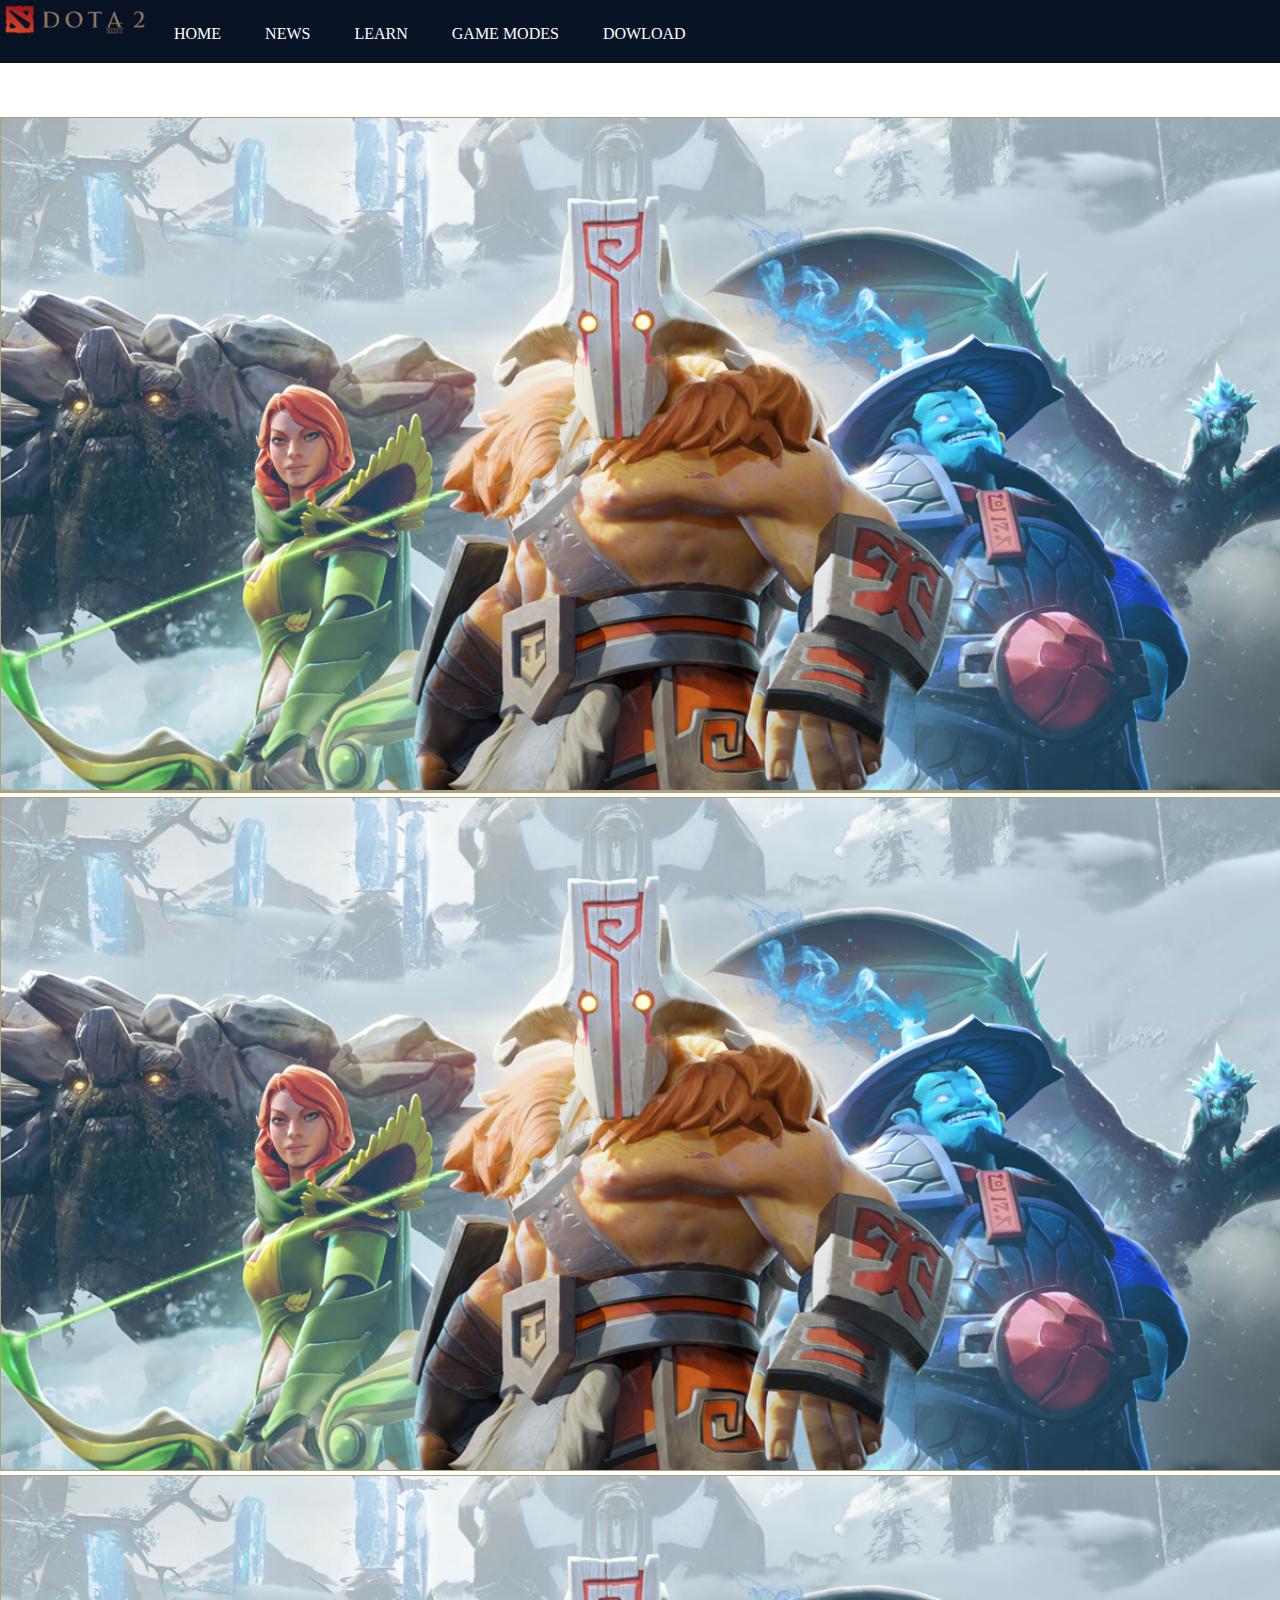
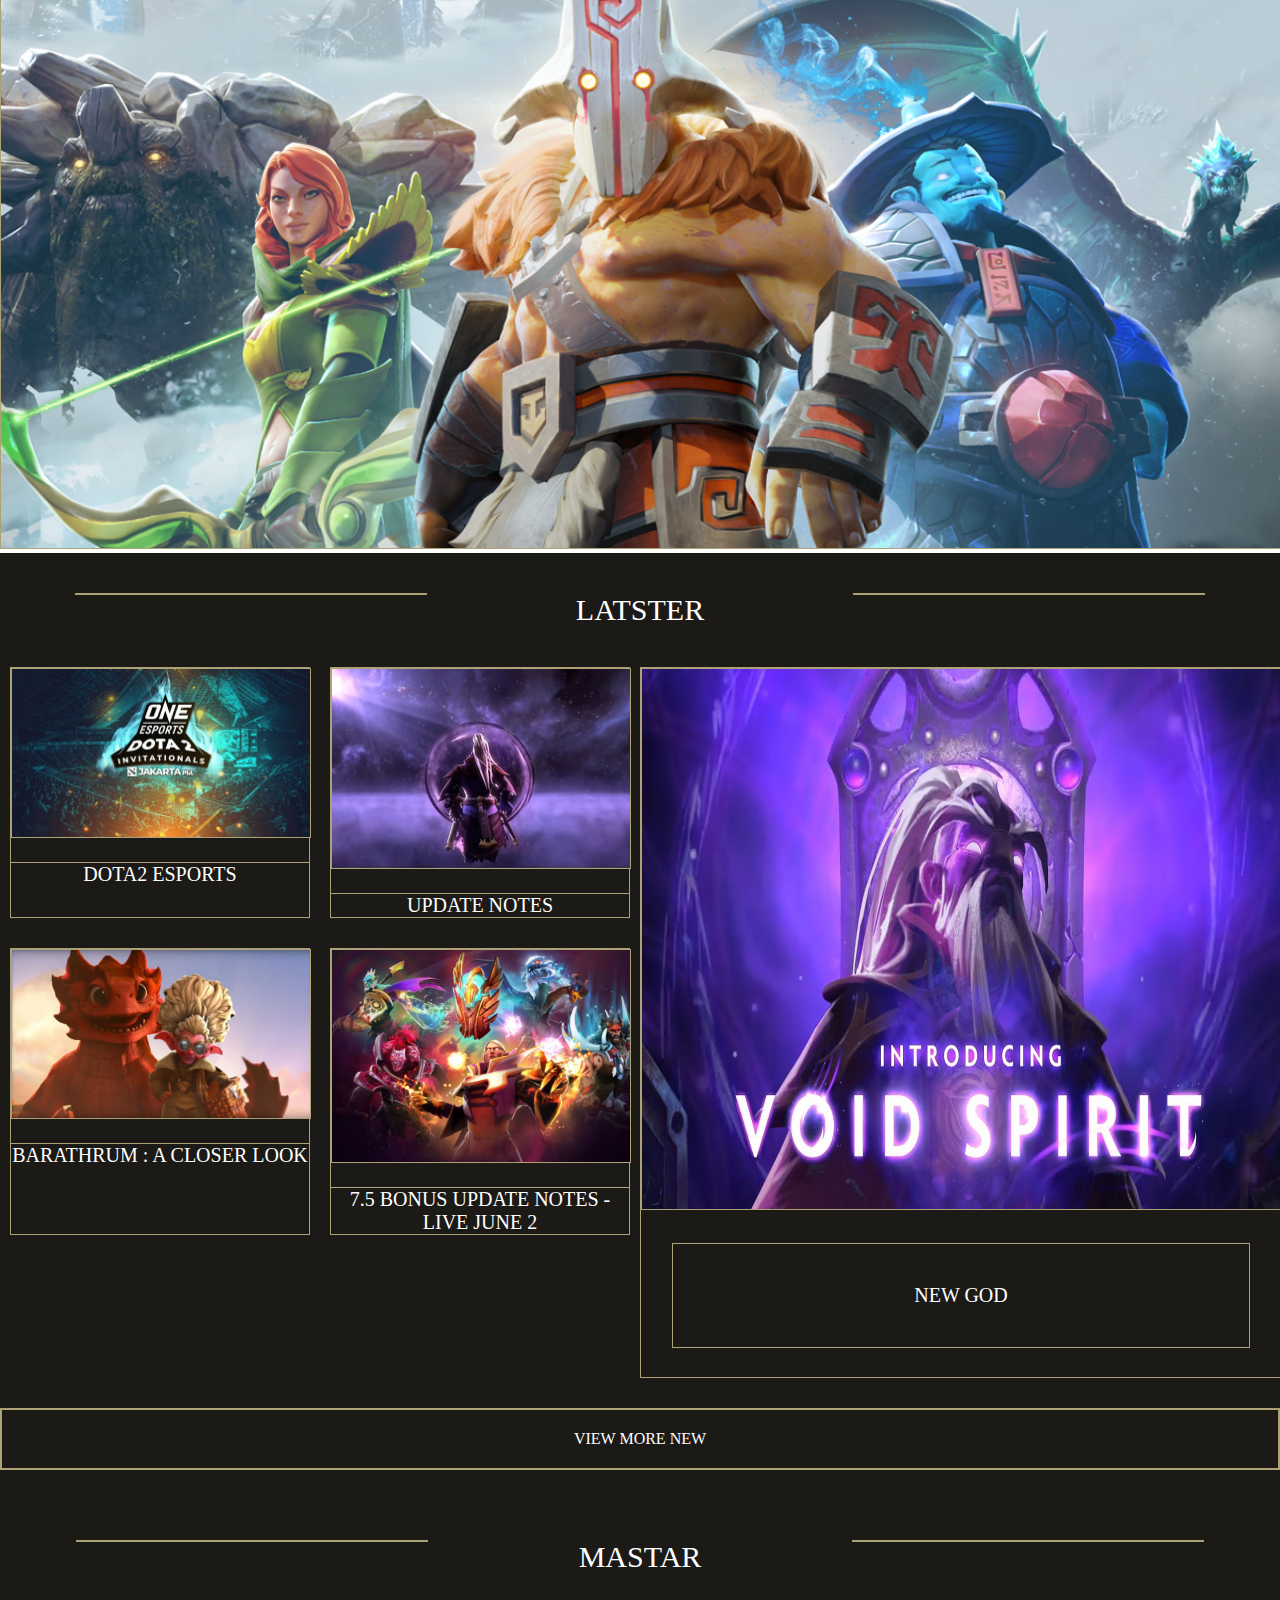
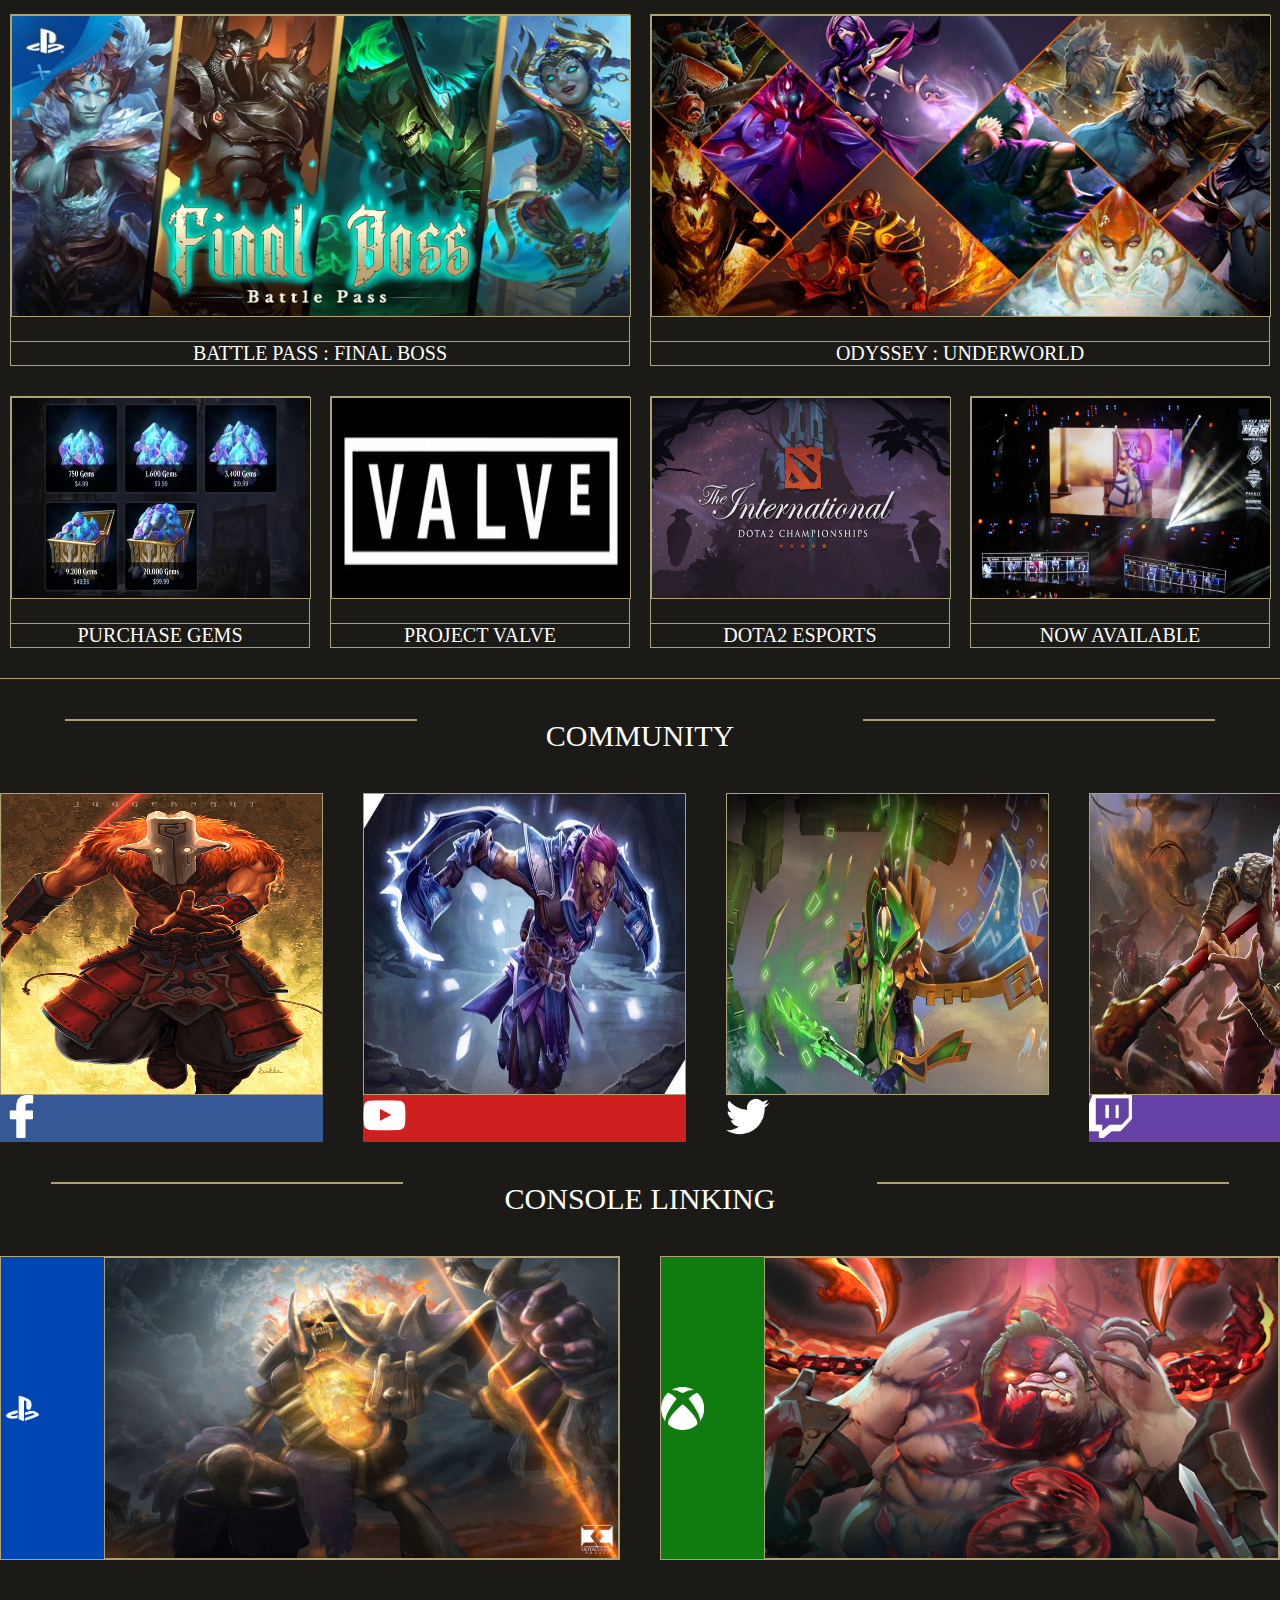
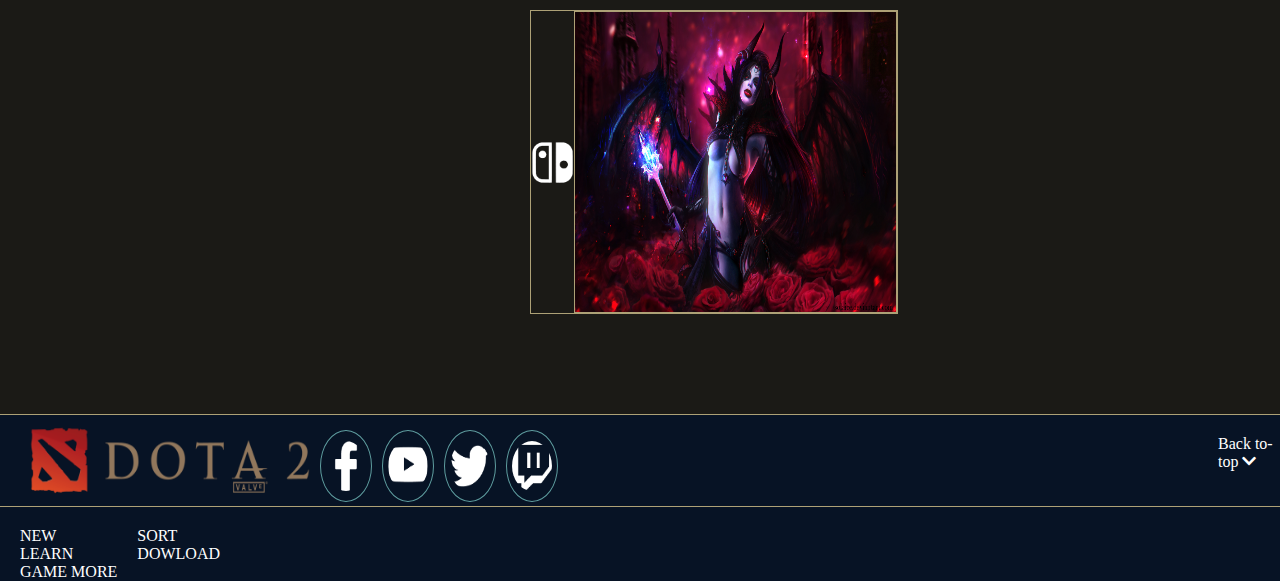
<file: index.html>
<!DOCTYPE html>
<html lang="en">

<head>
  <meta charset="UTF-8">
  <meta name="viewport" content="width=device-width, initial-scale=1.0">
  <title>Assignment</title>
  <link rel="stylesheet" href="https://stackpath.bootstrapcdn.com/bootstrap/4.5.0/css/bootstrap.min.css"
    integrity="sha384-9aIt2nRpC12Uk9gS9baDl411NQApFmC26EwAOH8WgZl5MYYxFfc+NcPb1dKGj7Sk" crossorigin="anonymous">
  <link rel="stylesheet" href="fontawesome-free-5.13.0-web/css/all.css">
  <link rel="stylesheet" href="css/style.css">

</head>

<body>
  <div class="container-fluid-md">
    <header>
      <nav>
        <ul>
          <img src="image/home/logodota2.png" alt="" class="img_logo">
          <li><a href="home.html">HOME</a></li>
          <li><a href="news.html">NEWS</a></li>
          <li><a href="learn.html">LEARN</a></li>
          <li><a href="gamemodes.html">GAME MODES</a></li>
          <li><a href="dowload.html">DOWLOAD</a></li>
        </ul>
      </nav>
    </header>
    <!-- kết thúc header -->
    <section>
      <div id="carouselExampleCaptions" class="carousel slide" data-ride="carousel">
        <ol class="carousel-indicators">
          <li data-target="#carouselExampleCaptions" data-slide-to="0" class="active"></li>
          <li data-target="#carouselExampleCaptions" data-slide-to="1"></li>
          <li data-target="#carouselExampleCaptions" data-slide-to="2"></li>
        </ol>
        <div class="carousel-inner">
          <div class="carousel-item active">
            <img src="./image/home/1.png" class="d-block w-100 bb" alt="...">
            <div class="carousel-caption d-none d-md-block">
            </div>
          </div>
          <div class="carousel-item">
            <img src="./image/home/1.png" class="d-block w-100" alt="...">
            <div class="carousel-caption d-none d-md-block">
            </div>
          </div>
          <div class="carousel-item">
            <img src="./image/home/1.png" class="d-block w-100" alt="...">
            <div class="carousel-caption d-none d-md-block">
            </div>
          </div>
        </div>
        <a class="carousel-control-prev" href="#carouselExampleCaptions" role="button" data-slide="prev">
          <span class="carousel-control-prev-icon" aria-hidden="true"></span>
          <span class="sr-only">Previous</span>
        </a>
        <a class="carousel-control-next" href="#carouselExampleCaptions" role="button" data-slide="next">
          <span class="carousel-control-next-icon" aria-hidden="true"></span>
          <span class="sr-only">Next</span>
        </a>
      </div>

    </section>
    <!-- kết thúc slide-show -->

    <!-- bắt đầu article -->
    <article class="article">
      <div class="line1">
        <span>
          <hr>
        </span>
        <span class="mastar">LATSTER</span>
        <span>
          <hr>
        </span>
      </div>
      <div class="row content2">
        <div class="content1-left col-lg-6 ml-5">
          <div class="left1">
            <div class="left-item">
              <img src="./image/home/2.jpg" alt=""><br>
              <div class="left-item-text1 pt-3">
                <a href="">DOTA2 ESPORTS</a>
              </div>
            </div>
            <div class="left-item">
              <img src="./image/home/3.jpg" alt=""><br>
              <div class="left-item-text1">
                <a href="">UPDATE NOTES</a>
              </div>
            </div>
          </div>
          <div class="left1">
            <div class="left-item">
              <img src="./image/home/4.jpg" alt=""><br>
              <div class="left-item-text1 pt-3">
                <a href="">BARATHRUM : A CLOSER LOOK</a>
              </div>
            </div>
            <div class="left-item">
              <img src="./image/home/5.jpg" alt=""><br>
              <div class="left-item-text1 ">
                <a href="">7.5 BONUS UPDATE
                  NOTES - LIVE JUNE 2</a>
              </div>
            </div>
          </div>
        </div>
        <div class="content1-right col-lg-6 mr-5">
          <div class="right">
            <img src="image/home/6.jpg" alt="">
            <div class="left-item-text1">
              <a href="#">NEW GOD</a>
            </div>
          </div>
        </div>
      </div>

      <div class="article-button">
        <div class="btn">
          <a href="#" class="btn__link">VIEW MORE NEW</a>
        </div>

      </div>

      <div class="line1">
        <span>
          <hr>
        </span>
        <span class="mastar">MASTAR</span>
        <span>
          <hr>
        </span>
      </div>
      <div class="row content2">
        <div class="content1-left col-lg-6 ml-5">
          <div class="left1">
            <div class="left-item">
              <img src="./image/home/7.jpg" alt="" class="img__content2"><br>
              <div class="left-item-text1 pt-3">
                <a href="">BATTLE PASS : FINAL BOSS</a>
              </div>
            </div>
          </div>
        </div>
        <div class="content1-left col-lg-6 mr-5">
          <div class="left1">
            <div class="left-item">
              <img src="./image/home/8.jpg" alt="" class="img__content2"><br>
              <div class="left-item-text1 pt-3">
                <a href="">ODYSSEY : UNDERWORLD</a>
              </div>
            </div>
          </div>
        </div>
      </div>

      <div class="row content2">
        <div class="content1-left col-lg-6 ml-5">
          <div class="left1">
            <div class="left-item">
              <img src="./image/home/9.jpg" alt="" class="img__content1"><br>
              <div class="left-item-text1 pt-3">
                <a href="">PURCHASE GEMS</a>
              </div>
            </div>
            <div class="left-item">
              <img src="./image/home/10.jpg" alt="" class="img__content1"><br>
              <div class="left-item-text1 ">
                <a href="">PROJECT VALVE</a>
              </div>
            </div>
          </div>
        </div>
        <div class="content1-left col-lg-6 mr-5">
          <div class="left1">
            <div class="left-item">
              <img src="./image/home/11.jpg" alt="" class="img__content1"><br>
              <div class="left-item-text1 pt-3">
                <a href="">DOTA2 ESPORTS</a>
              </div>
            </div>
            <div class="left-item">
              <img src="./image/home/12.jpg" alt="" class="img__content1"><br>
              <div class="left-item-text1 ">
                <a href="">NOW AVAILABLE</a>
              </div>
            </div>
          </div>
        </div>
      </div>

    </article>
    <!-- kết thúc article -->


    <!-- bắt đầu section2 -->
    <article class="article section2">

      <div class="line1">
        <span>
          <hr>
        </span>
        <span class="mastar">COMMUNITY</span>
        <span>
          <hr>
        </span>
      </div>

      <div class="row ml-5 mr-5 flex">
        <div class="box">
          <img src="image/home/13.jpg" alt="" class="img__box">
          <div class="btn border-0 btn-primary rounded-0">
            <img src="image/home/facebook.png" alt="" class="img__btn">
          </div>
        </div>
        <div class="box">
          <img src="image/home/14.jpg" alt="" class="img__box">
          <div class="btn border-0 btn-danger rounded-0">
            <img src="image/home/youtube.png" alt="" class="img__btn">
          </div>
        </div>
        <div class="box">
          <img src="image/home/15.jpg" alt="" class="img__box">
          <div class="btn border-0 rounded-0 btn-info">
            <img src="image/home/twiter.png" alt="" class="img__btn">
          </div>
        </div>
        <div class="box">
          <img src="image/home/16.jpg" alt="" class="img__box">
          <div class="btn border-0 rounded-0 btn-purple">
            <img src="image/home/twitch.png" alt="" class="img__btn">
          </div>
        </div>
        <div class="box">
          <img src="image/home/17.jpg" alt="" class="img__box">
          <div class="btn border-0 rounded-0 btn-cuoi">
            <a href="#" class="btn_link"> FREPER AND FRIEND</a>

          </div>
        </div>
      </div>

      <div class="line1">
        <span>
          <hr>
        </span>
        <span class="mastar">CONSOLE LINKING</span>
        <span>
          <hr>
        </span>
      </div>

      <div class="row ml-5 mr-5 flex abc">
        <div class="box box-top">
          <div class="btn btn-secondary rounded-0">
            <img src="image/home/pes.png" alt="" class="img__btn btn-left">
          </div>
          <img src="image/home/18.jpg" alt="" class="img__box box-right">
        </div>
        <div class="box box-top">
          <div class="btn  btn-success rounded-0">
            <img src="image/home/xbox.png" alt="" class="img__btn btn-left">
          </div>
          <img src="image/home/19.png" alt="" class="img__box box-right">
        </div>

      </div>

      <div class="row ccc flex ">
        <div class="box box-top box__bottom">
          <div class="btn .btn-danger rounded-0">
            <img src="image/home/nintendo.png" alt="" class="img__btn btn-left">
          </div>
          <img src="image/home/20.jpg" alt="" class="img__box box-right">
        </div>
      </div>


    </article>
    <!-- kết thúc section2 -->

    <!-- bắt đầu footer -->
    <footer>
      <nav>
        <ul>
          <img src="image/home/logodota2.png" alt="" class="img__btn btn-footer">
          <li><a href="#"><img src="image/home/facebook.png" alt="" class="img__btn btn-footer2 "></a></li>
          <li><a href="#"><img src="image/home/youtube.png" alt="" class="img__btn btn-footer2"></a></li>
          <li><a href="#"><img src="image/home/twiter.png" alt="" class="img__btn btn-footer2"></a></li>
          <li><a href="#"><img src="image/home/twitch.png" alt="" class="img__btn btn-footer2"></a></li>
        </ul>
        <section class="back-to-top">
          <div class="back-to-top-text">
            Back to-top
            <i class="fas fa-chevron-down border ml-1 mt-1 p-1"></i>
          </div>

        </section>
      </nav>

      <section class="menu-footer flex">
        <ul class="item__list">
          <li><a href=""  class="list__item">NEW</a></li>
          <li><a href=""  class="list__item">LEARN</a></li>
          <li><a href=""  class="list__item">GAME MORE</a></li>
        </ul>
        <ul class="item__list">
          <li><a href="" class="list__item">SORT</a></li>
          <li><a href="" class="list__item">DOWLOAD</a></li>
        </ul>
      </section>

    </footer>
    <!-- kết thúc footer -->


  </div>
  <!-- kết thúc container -->
  <script src="https://code.jquery.com/jquery-3.5.1.slim.min.js"
    integrity="sha384-DfXdz2htPH0lsSSs5nCTpuj/zy4C+OGpamoFVy38MVBnE+IbbVYUew+OrCXaRkfj"
    crossorigin="anonymous"></script>
  <script src="https://cdn.jsdelivr.net/npm/popper.js@1.16.0/dist/umd/popper.min.js"
    integrity="sha384-Q6E9RHvbIyZFJoft+2mJbHaEWldlvI9IOYy5n3zV9zzTtmI3UksdQRVvoxMfooAo"
    crossorigin="anonymous"></script>
  <script src="https://stackpath.bootstrapcdn.com/bootstrap/4.5.0/js/bootstrap.min.js"
    integrity="sha384-OgVRvuATP1z7JjHLkuOU7Xw704+h835Lr+6QL9UvYjZE3Ipu6Tp75j7Bh/kR0JKI"
    crossorigin="anonymous"></script>
</body>

</html>
</file>
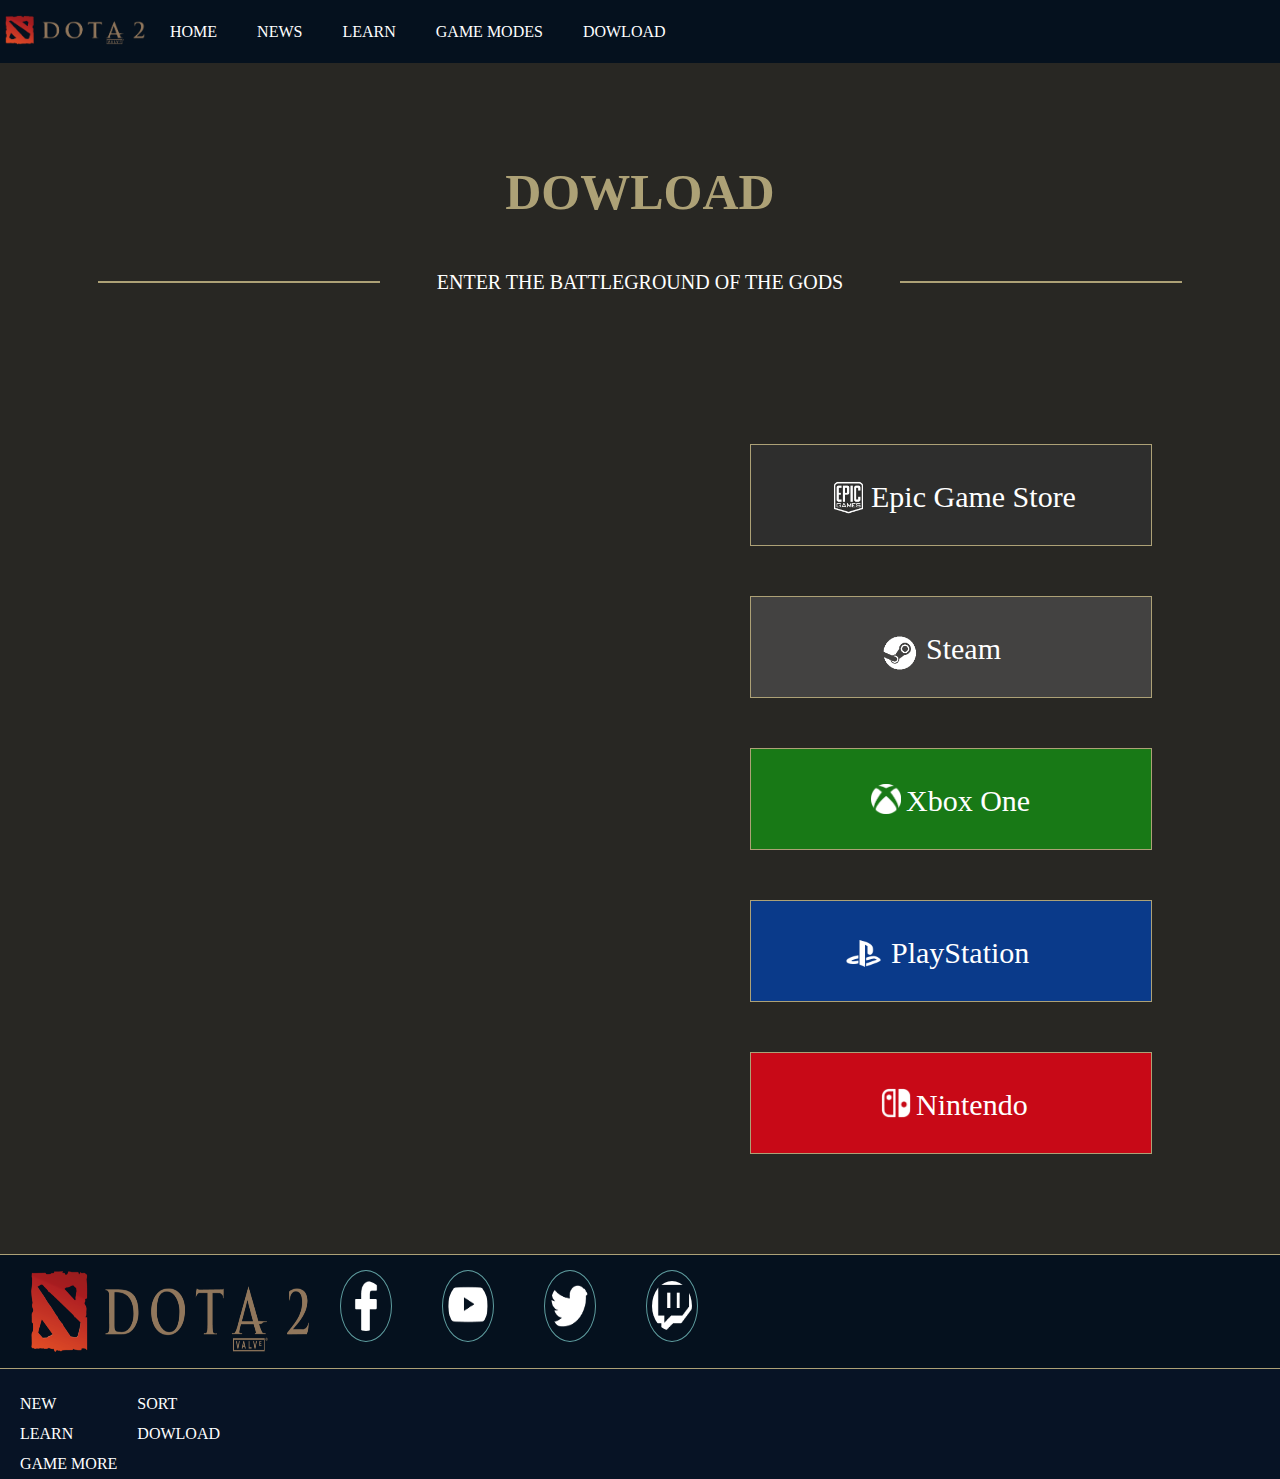
<file: dowload.html>
<!DOCTYPE html>
<html lang="en">

<head>
    <meta charset="UTF-8">
    <meta name="viewport" content="width=device-width, initial-scale=1.0">
    <title>DOWLOAD</title>
    <link rel="stylesheet" href="css/dowload.css">
    
</head>

<body>
    <div class="container-fluid">
        <header>
            <nav>
                <ul>
                    <img src="./image/dowload/logodota2.png" alt="" class="img_logo">
                    <li><a href="home.html">HOME</a></li>
                    <li><a href="news.html">NEWS</a></li>
                    <li><a href="learn.html">LEARN</a></li>
                    <li><a href="gamemodes.html">GAME MODES</a></li>
                    <li><a href="dowload.html">DOWLOAD</a></li>
                </ul>
            </nav>
        </header>
        <article>
            <h1>DOWLOAD</h1>
            <div class="content1" style="width: 1140px!important; margin: auto;">
                <div class="line1" style="display:flex; justify-content: space-around;">
                    <span>
                        <hr>
                    </span>
                    <span class="span_name">ENTER THE BATTLEGROUND OF THE GODS</span>
                    <span>
                        <hr>
                    </span>
                </div>
            </div>
        </article>
        <article class="box_content">
            <div class="content2">
                <div class="box1">
                    <div class="image_dowload">
                        <img src="./image/dowload/epic-games.png" alt="">
                    </div>
                    <div class="text_dowload">
                        <a href="#">Epic Game Store</a>
                    </div>
                </div>
                <div class="box2">
                    <div class="image_dowload">
                        <img src="./image/dowload/28.png" alt="">
                    </div>
                    <div class="text_dowload">
                        <a href="#">Steam</a>
                    </div>
                </div>
                <div class="box3">
                    <div class="image_dowload">
                        <img src="./image/dowload/26.png" alt="">
                    </div>
                    <div class="text_dowload">
                        <a href="#">Xbox One</a>
                    </div>
                </div>
                <div class="box4">
                    <div class="image_dowload">
                        <img src="./image/dowload/25.png" alt="">
                    </div>
                    <div class="text_dowload">
                        <a href="#">PlayStation</a>
                    </div>
                </div>
                <div class="box5">
                    <div class="image_dowload">
                        <img src="./image/dowload/27.png" alt="">
                    </div>
                    <div class="text_dowload">
                        <a href="#">Nintendo</a>
                    </div>
                </div>
            </div>
        </article>
        <!-- bắt đầu footer -->
    <footer>
        <nav>
          <ul>
            <img src="image/home/logodota2.png" alt="" class="img__btn btn-footer">
            <li><a href="#"><img src="image/home/facebook.png" alt="" class="img__btn btn-footer2 "></a></li>
            <li><a href="#"><img src="image/home/youtube.png" alt="" class="img__btn btn-footer2"></a></li>
            <li><a href="#"><img src="image/home/twiter.png" alt="" class="img__btn btn-footer2"></a></li>
            <li><a href="#"><img src="image/home/twitch.png" alt="" class="img__btn btn-footer2"></a></li>
          </ul>
          <section class="back-to-top">
            <div class="back-to-top-text">
              Back to-top
              <i class="fas fa-chevron-down border ml-1 mt-1 p-1"></i>
            </div>
  
          </section>
        </nav>
  
        <section class="menu-footer flex">
          <ul class="item__list">
            <li><a href=""  class="list__item">NEW</a></li>
            <li><a href=""  class="list__item">LEARN</a></li>
            <li><a href=""  class="list__item">GAME MORE</a></li>
          </ul>
          <ul class="item__list">
            <li><a href="" class="list__item">SORT</a></li>
            <li><a href="" class="list__item">DOWLOAD</a></li>
          </ul>
        </section>
  
      </footer>
      <!-- kết thúc footer -->
    </div>
</body>

</html>
</file>
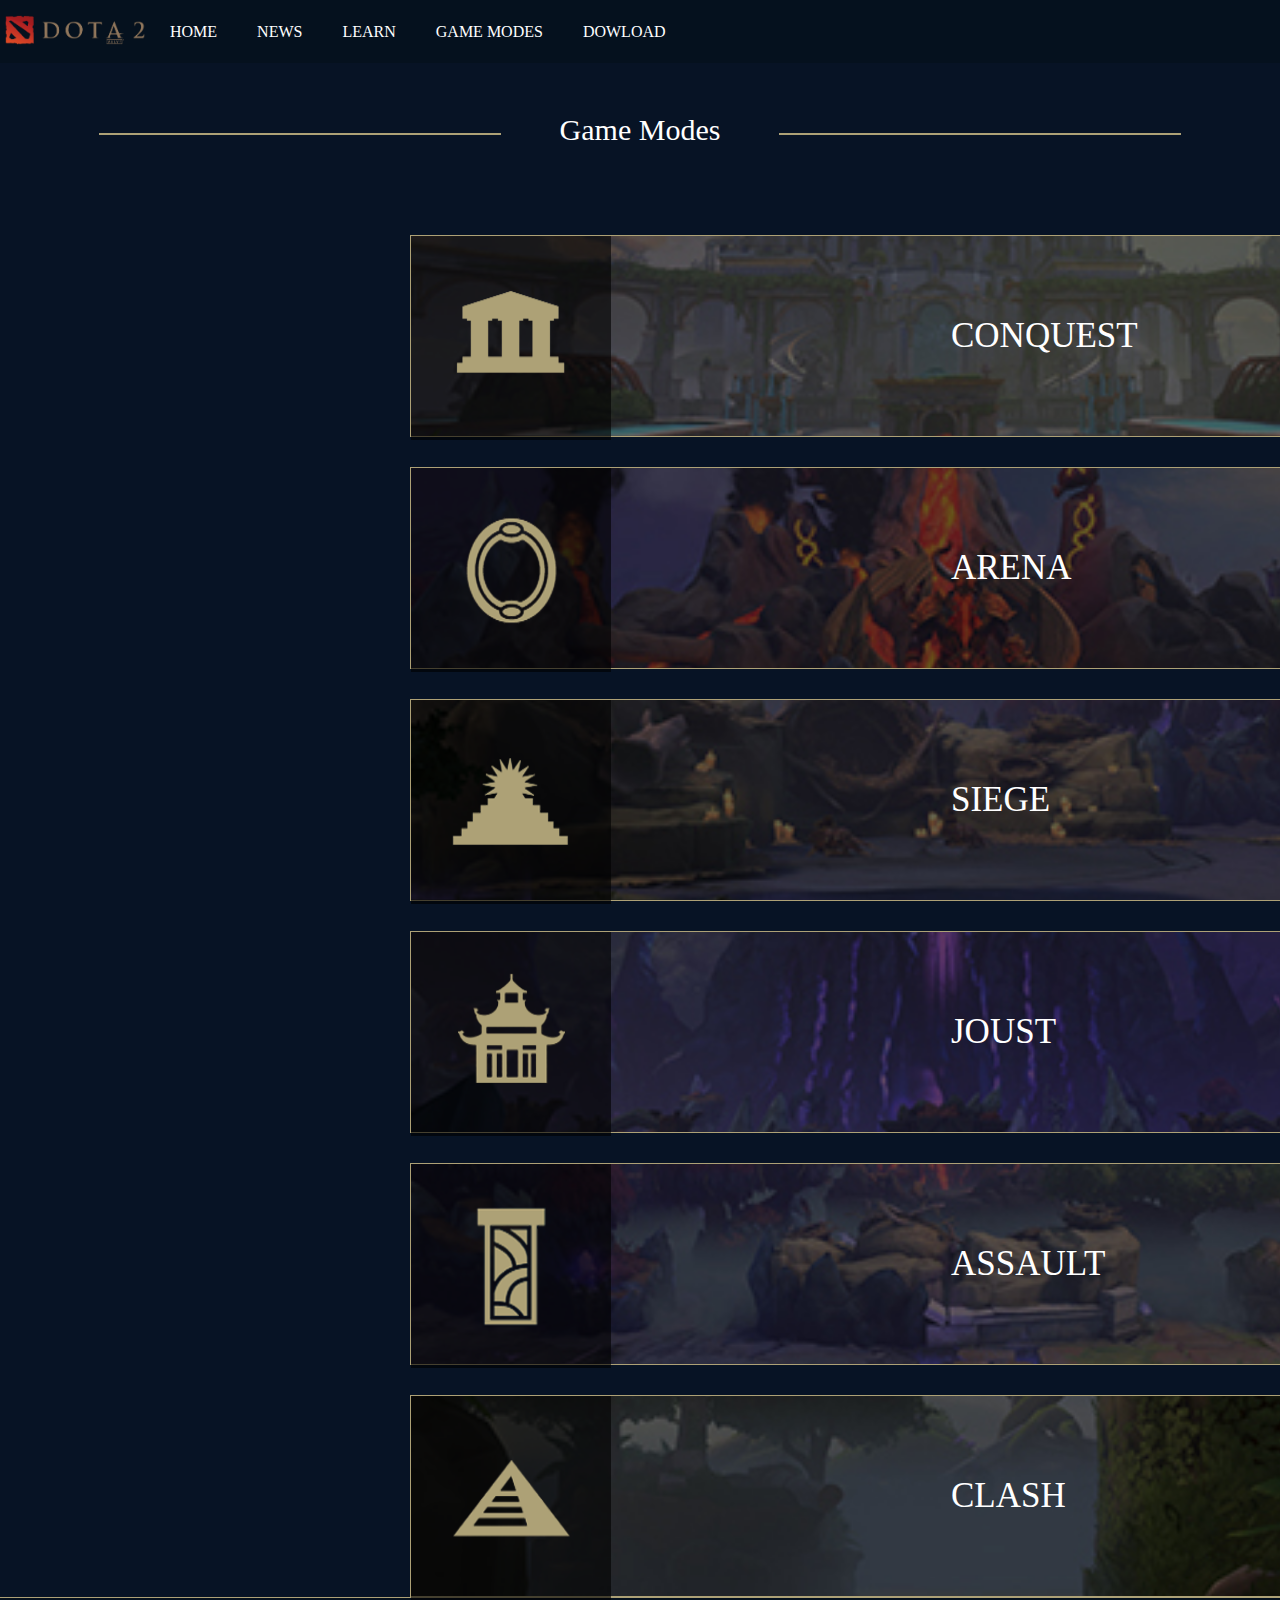
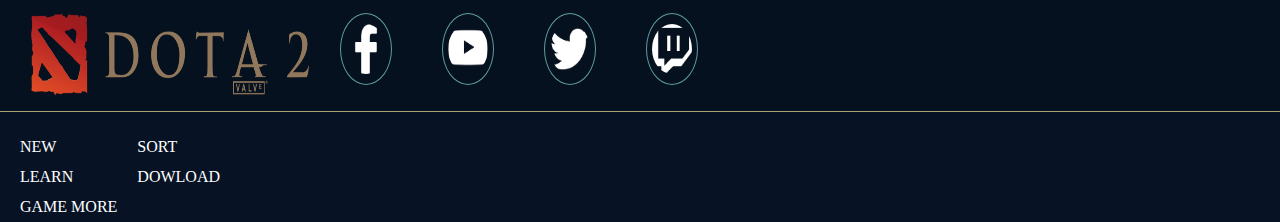
<file: gamemodes.html>
<!DOCTYPE html>
<html lang="en">
<head>
    <meta charset="UTF-8">
    <meta name="viewport" content="width=device-width, initial-scale=1.0">
    <title>GAME MODES</title>
    <link rel="stylesheet" href="./css/gamemodes.css">
    
    
</head>
<body>
    <div class="container-fluid">
        <header>
            <nav>
              <ul>
                <img src="./image/gamemodes/logodota2.png" alt="" class="img_logo">
                <li><a href="home.html">HOME</a></li>
                <li><a href="news.html">NEWS</a></li>
                <li><a href="learn.html">LEARN</a></li>
                <li><a href="gamemodes.html">GAME MODES</a></li>
                <li><a href="dowload.html">DOWLOAD</a></li>
              </ul>
            </nav>
          </header>
          <article>
            <div class="content1" style="width: 1140px!important; margin: auto;">
              <div class="line1" style="display:flex; justify-content: space-around;">
                  <span>
                      <hr>
                  </span>
                  <span class="span_name">Game Modes</span>
                  <span>
                      <hr>
                  </span>
              </div>
          </div>
          <div class="content2">
            <!-- box1 -->
            <div class="box1">
                <div class="link">
                  <div class="logo">
                 <img src="./image/gamemodes/7.png" alt="">
                </div>
                  <a href="#">CONQUEST</a>
                </div>
              </div>
              <!-- end box1  -->
              <!-- box 2 -->
              <div class="box1 box2">
                <div class="link">
                  <div class="logo">
                 <img src="./image/gamemodes/8.png" alt="">
                </div>
                  <a href="#">ARENA</a>
                </div>
              </div>  
              <!-- box3 -->
              <div class="box1 box3">
                <div class="link">
                  <div class="logo">
                 <img src="./image/gamemodes/9.png" alt="">
                </div>
                  <a href="#">SIEGE</a>
                </div>
              </div>  
              <!-- box4 -->
              <div class="box1 box4">
                <div class="link">
                  <div class="logo">
                 <img src="./image/gamemodes/10.png" alt="">
                </div>
                  <a href="#">JOUST</a>
                </div>
              </div> 
               <!--box5  -->
              <div class="box1 box5">
                <div class="link">
                  <div class="logo">
                 <img src="./image/gamemodes/11.png" alt="">
                </div>
                  <a href="#">ASSAULT</a>
                </div>
              </div>  
              <!-- box 6 -->
              <div class="box1 box6">
                <div class="link">
                  <div class="logo">
                 <img src="./image/gamemodes/12.png" alt="">
                </div>
                  <a href="#">CLASH</a>
                </div>
              </div>      
            </div>
          </div>
          </article>
          <!-- bắt đầu footer -->
    <footer>
      <nav>
        <ul>
          <img src="image/home/logodota2.png" alt="" class="img__btn btn-footer">
          <li><a href="#"><img src="image/home/facebook.png" alt="" class="img__btn btn-footer2 "></a></li>
          <li><a href="#"><img src="image/home/youtube.png" alt="" class="img__btn btn-footer2"></a></li>
          <li><a href="#"><img src="image/home/twiter.png" alt="" class="img__btn btn-footer2"></a></li>
          <li><a href="#"><img src="image/home/twitch.png" alt="" class="img__btn btn-footer2"></a></li>
        </ul>
        <section class="back-to-top">
          <div class="back-to-top-text">
            Back to-top
            <i class="fas fa-chevron-down border ml-1 mt-1 p-1"></i>
          </div>

        </section>
      </nav>

      <section class="menu-footer flex">
        <ul class="item__list">
          <li><a href=""  class="list__item">NEW</a></li>
          <li><a href=""  class="list__item">LEARN</a></li>
          <li><a href=""  class="list__item">GAME MORE</a></li>
        </ul>
        <ul class="item__list">
          <li><a href="" class="list__item">SORT</a></li>
          <li><a href="" class="list__item">DOWLOAD</a></li>
        </ul>
      </section>

    </footer>
    <!-- kết thúc footer -->
    </div>
</body>
</html>
</file>
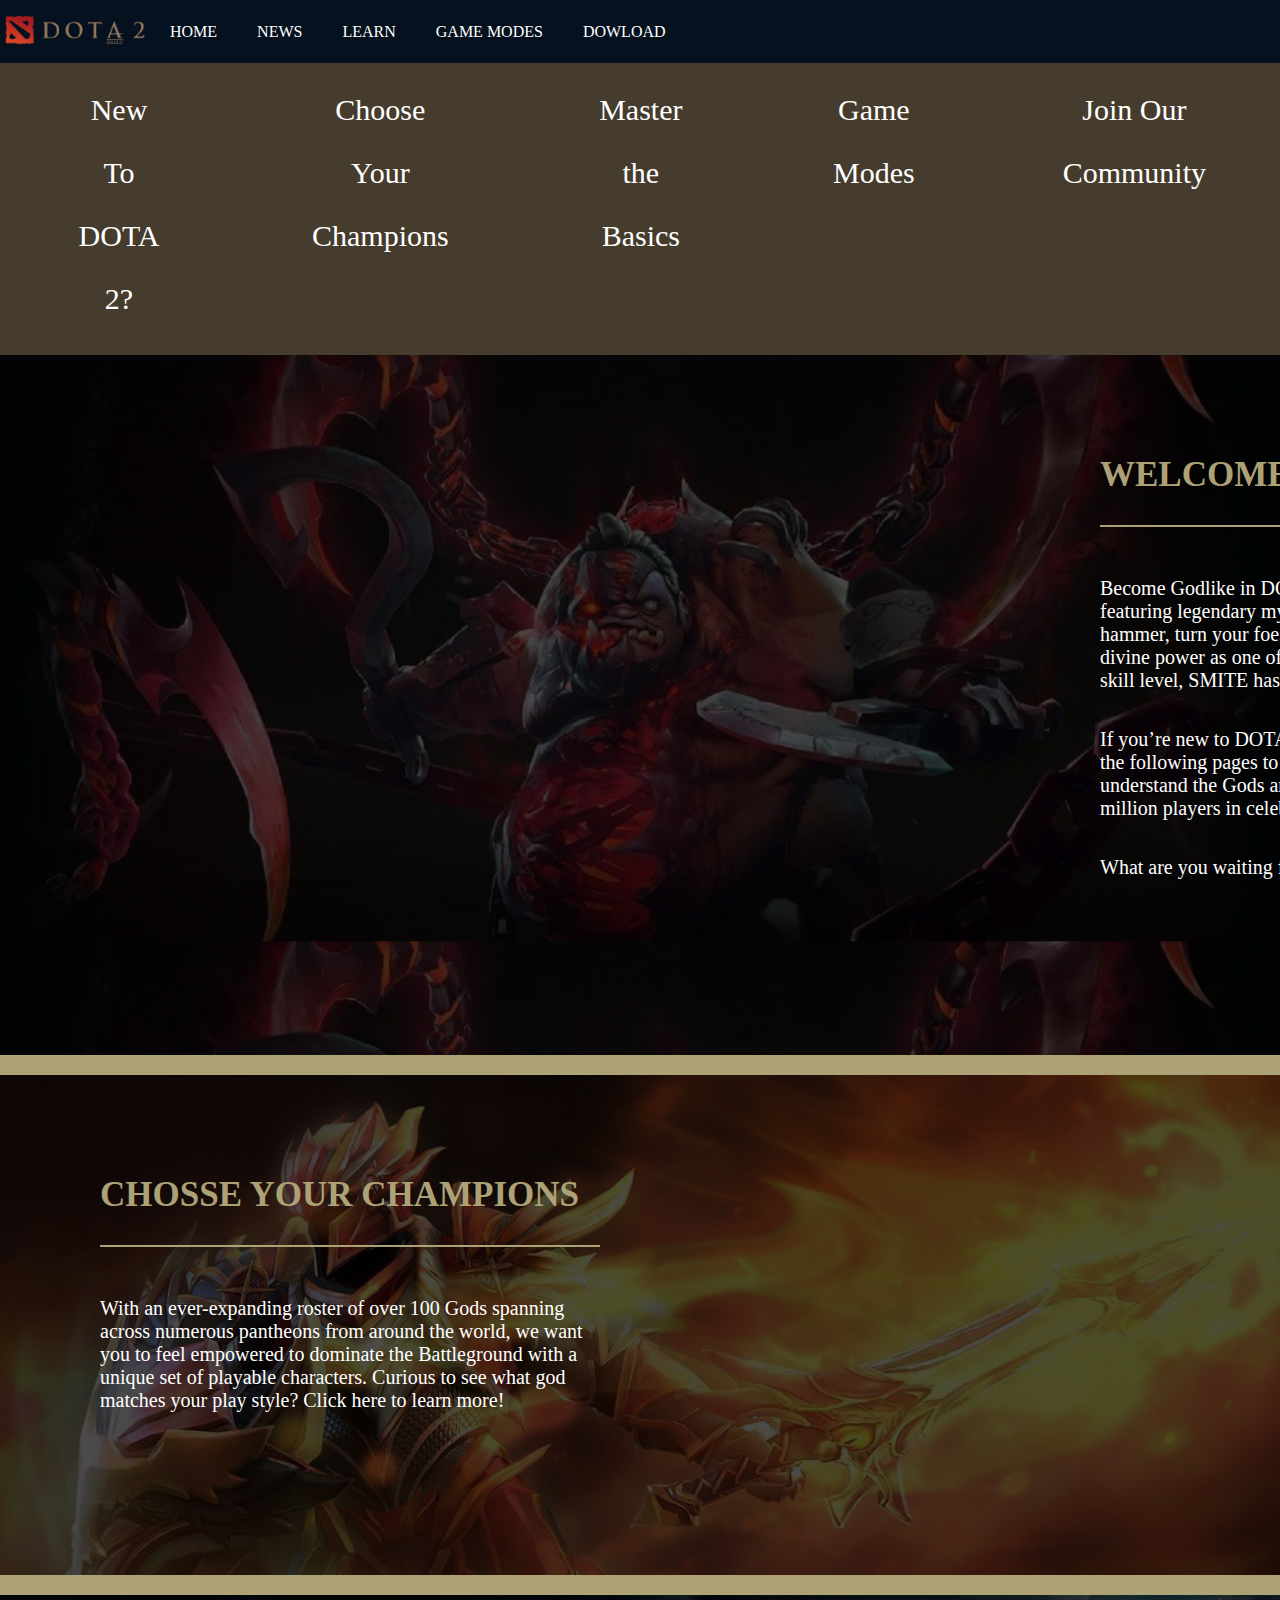
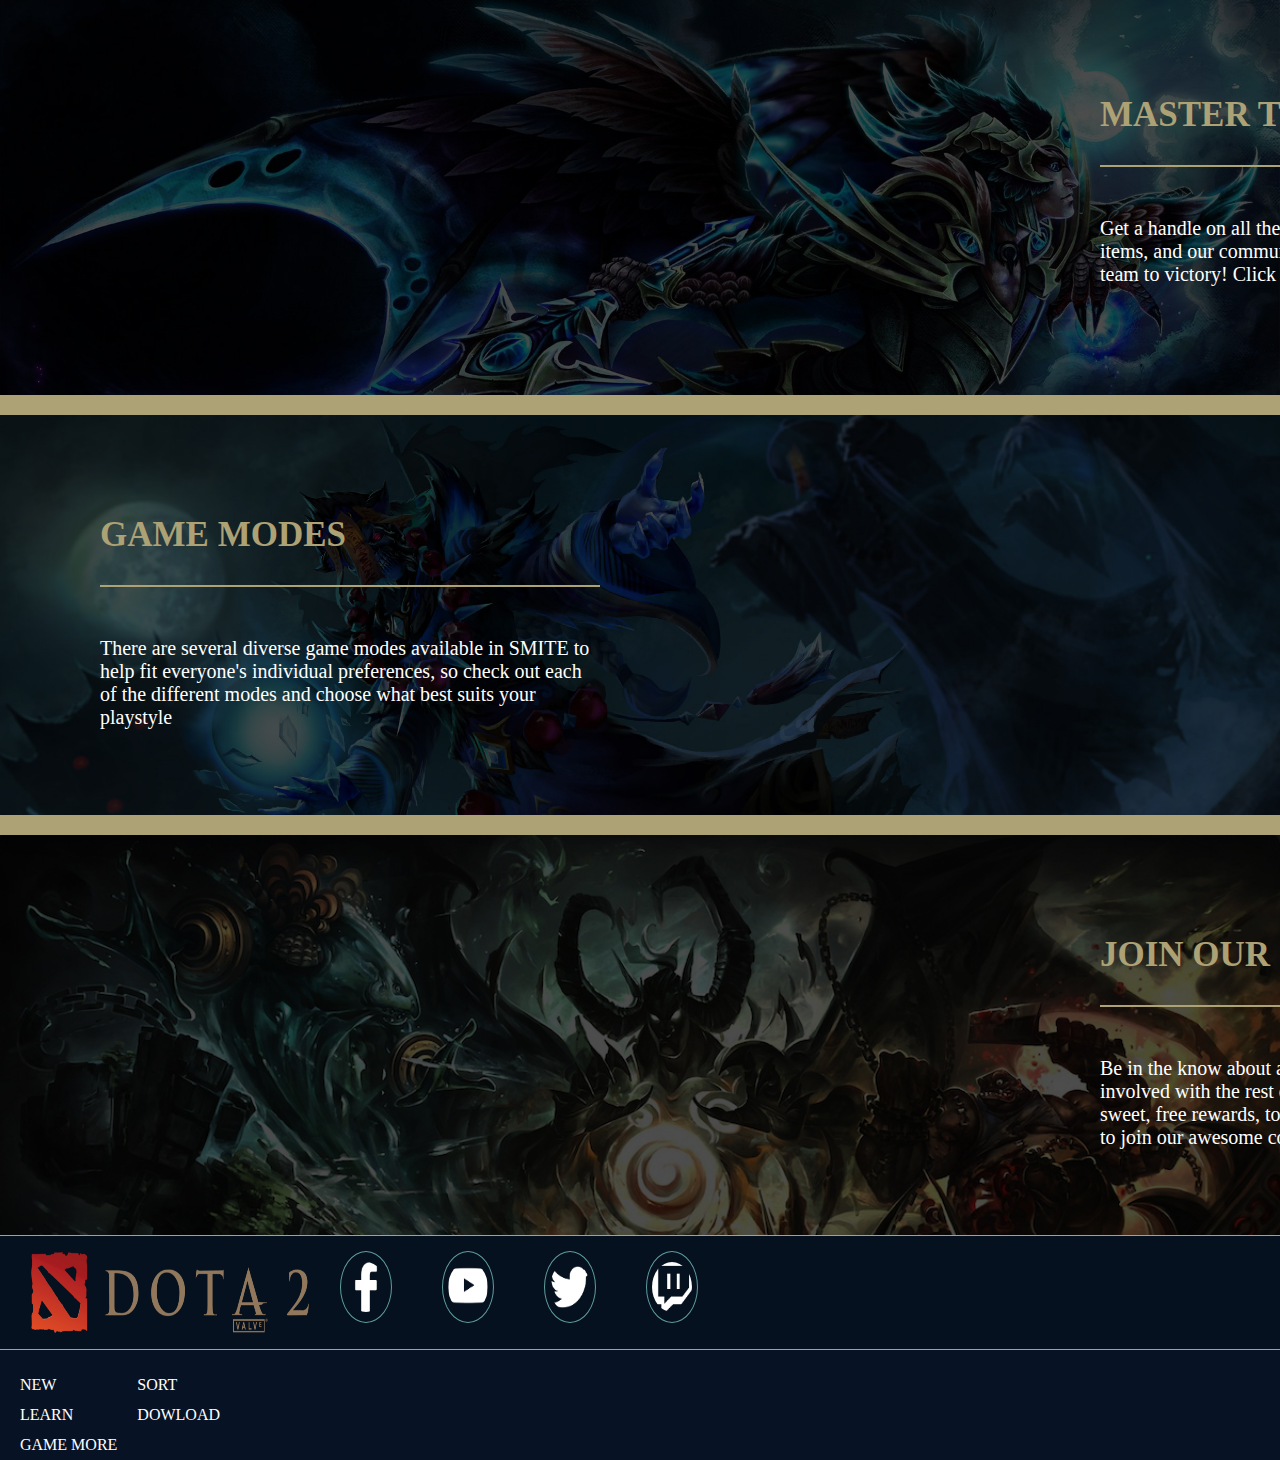
<file: learn.html>
<!DOCTYPE html>
<html lang="en">
<head>
    <meta charset="UTF-8">
    <meta name="viewport" content="width=device-width, initial-scale=1.0">
    <title>LEARN</title>
    <link rel="stylesheet" href="./css/learn.css">
    
    
</head>
<body>
    <div class="container-fluid">
        <header>
            <nav>
              <ul>
                <img src="./image/gamemodes/logodota2.png" alt="" class="img_logo">
                <li><a href="home.html">HOME</a></li>
                <li><a href="news.html">NEWS</a></li>
                <li><a href="learn.html">LEARN</a></li>
                <li><a href="gamemodes.html">GAME MODES</a></li>
                <li><a href="dowload.html">DOWLOAD</a></li>
              </ul>
            </nav>
            <nav class="nav2">
                <ul>
                    <li><a href="#">New To DOTA 2?</a></li>
                    <li><a href="#">Choose Your Champions</a></li>
                    <li><a href="#">Master the Basics</a></li>
                    <li><a href="#">Game Modes</a></li>
                    <li><a href="#">Join Our Community</a></li>
                </ul>
            </nav>
          </header>
          <article>
              <div class="content1">
                  <div class="box1">
                      <div class="box_box1 ">
                        <h1>WELCOME TO DOTA 2</h1>
                        <hr>
                        <p>Become Godlike in DOTA 2, the free-to-play action MOBA featuring legendary mythological icons. Wield Thor’s hammer, turn your foes to stone as Medusa, or flex your divine power as one of 100+ playable Gods. No matter your skill level, SMITE has something for you!
                      </p>
                      <br> <br>
                        <p>If you’re new to DOTA 2, you’re in the right place. Explore the following pages to learn the basics of the game, understand the Gods and game modes, and then join over 35 million players in celebrating our community.
                      </p> <br> <br>
                        <p>What are you waiting for? Go Ahead. Play God!</p>
                      </div>
                  </div>
                  <!-- box 2 -->
                  <div class="box1 box2">
                    <div class="box_box1 box_box2">
                      <h1>CHOSSE YOUR CHAMPIONS</h1>
                      <hr>
                      <p>With an ever-expanding roster of over 100 Gods spanning across numerous pantheons from around the world, we want you to feel empowered to dominate the Battleground with a unique set of playable characters. Curious to see what god matches your play style? Click here to learn more!
                    </p>
                    </div>
                </div>
                <!-- box3 -->
                <div class="box1 box3">
                    <div class="box_box1 box_box3">
                      <h1>MASTER THE BASICS</h1>
                      <hr>
                      <p>Get a handle on all the gameplay mechanics, such as abilities, items, and our communication system, to help bring your team to victory! Click here to learn the basics
                    </p>
                    </div>
                </div>
                <!-- box 4 -->
                <div class="box1 box4">
                    <div class="box_box1 box_box4">
                      <h1>GAME MODES</h1>
                      <hr>
                      <p>There are several diverse game modes available in SMITE to help fit everyone's individual preferences, so check out each of the different modes and choose what best suits your playstyle
                    </p>
                    </div>
                </div>
                <!-- box 5 -->
                <div class="box1 box5">
                    <div class="box_box1 box_box5">
                      <h1>JOIN OUR COMMUNITY</h1>
                      <hr>
                      <p>Be in the know about all things SMITE when you get involved with the rest of our community (and earn some sweet, free rewards, too!) Click here to learn more about how to join our awesome community 
                    </p>
                    </div>
                </div>
                 
              </div>
          </article>
          <!-- bắt đầu footer -->
    <footer>
      <nav>
        <ul>
          <img src="image/home/logodota2.png" alt="" class="img__btn btn-footer">
          <li><a href="#"><img src="image/home/facebook.png" alt="" class="img__btn btn-footer2 "></a></li>
          <li><a href="#"><img src="image/home/youtube.png" alt="" class="img__btn btn-footer2"></a></li>
          <li><a href="#"><img src="image/home/twiter.png" alt="" class="img__btn btn-footer2"></a></li>
          <li><a href="#"><img src="image/home/twitch.png" alt="" class="img__btn btn-footer2"></a></li>
        </ul>
        <section class="back-to-top">
          <div class="back-to-top-text">
            Back to-top
            <i class="fas fa-chevron-down border ml-1 mt-1 p-1"></i>
          </div>

        </section>
      </nav>

      <section class="menu-footer flex">
        <ul class="item__list">
          <li><a href=""  class="list__item">NEW</a></li>
          <li><a href=""  class="list__item">LEARN</a></li>
          <li><a href=""  class="list__item">GAME MORE</a></li>
        </ul>
        <ul class="item__list">
          <li><a href="" class="list__item">SORT</a></li>
          <li><a href="" class="list__item">DOWLOAD</a></li>
        </ul>
      </section>

    </footer>
    <!-- kết thúc footer -->
    </div>
</body>
</html>
</file>
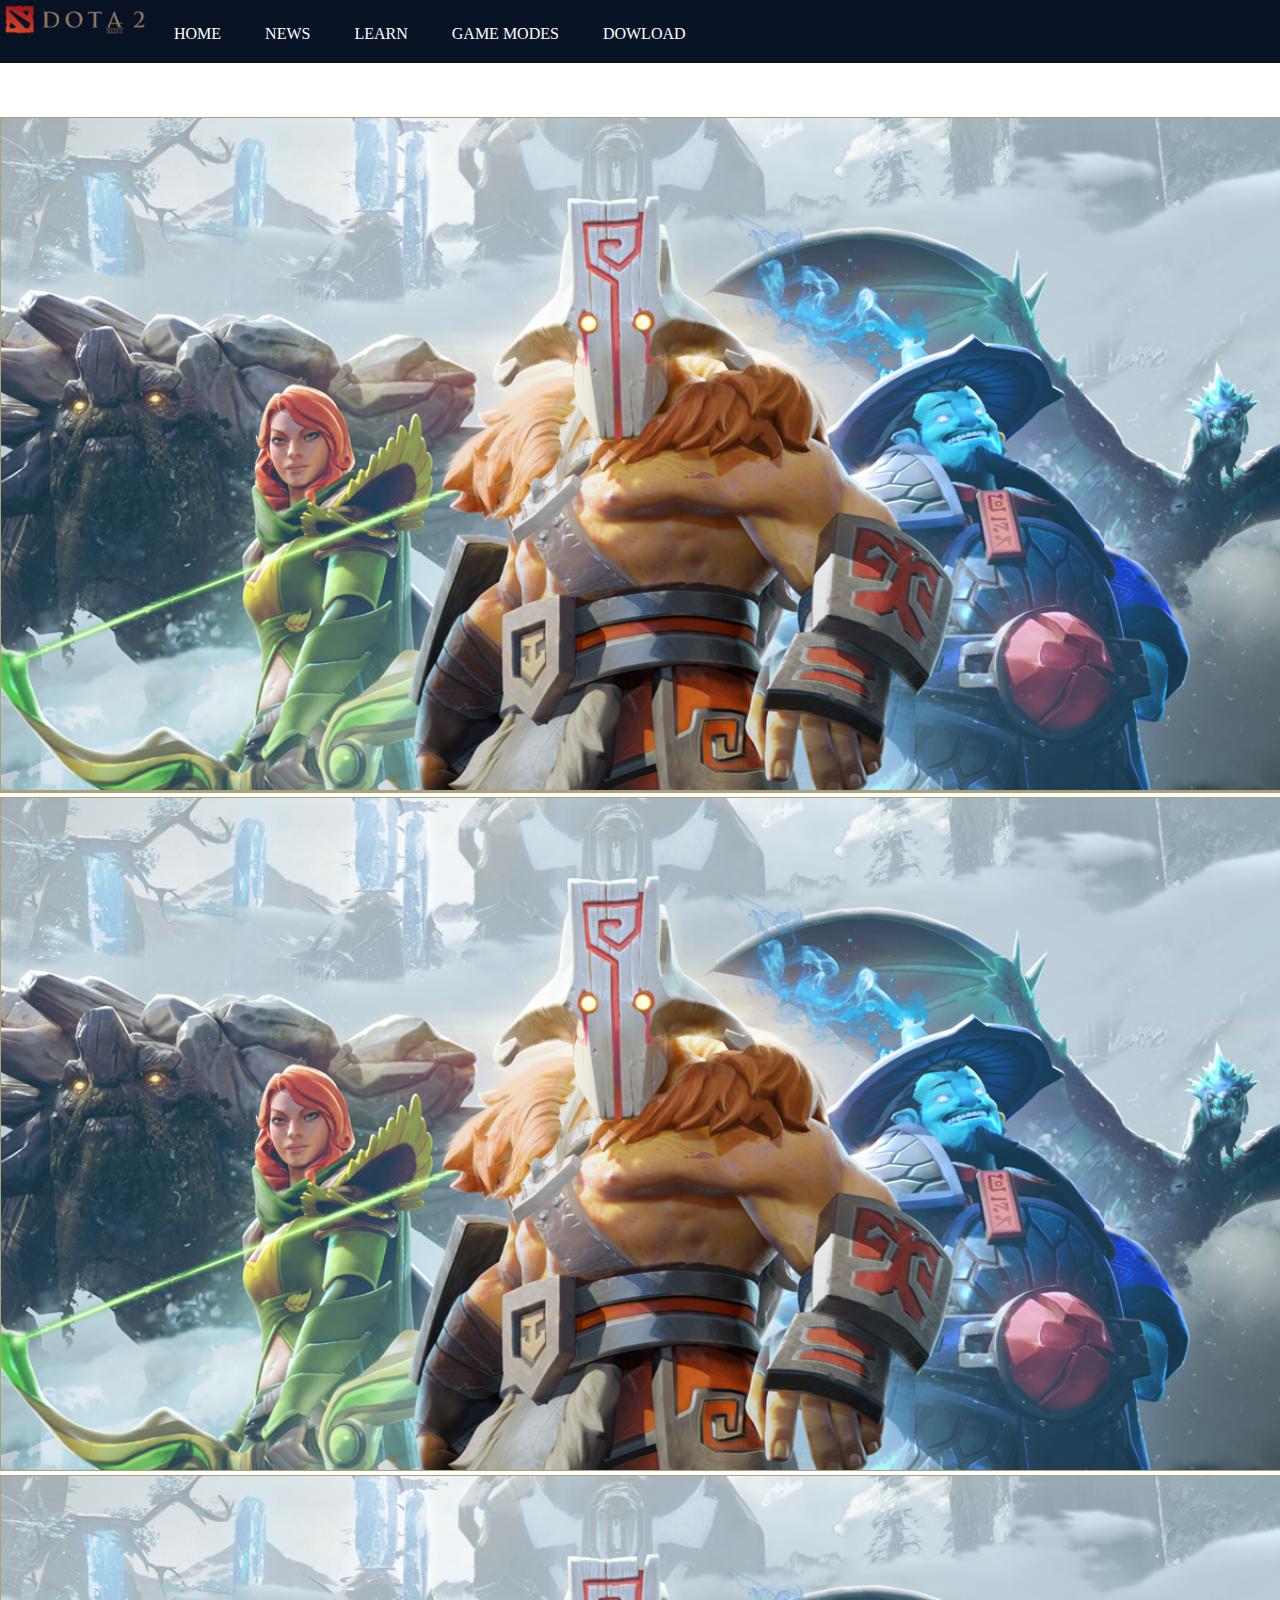
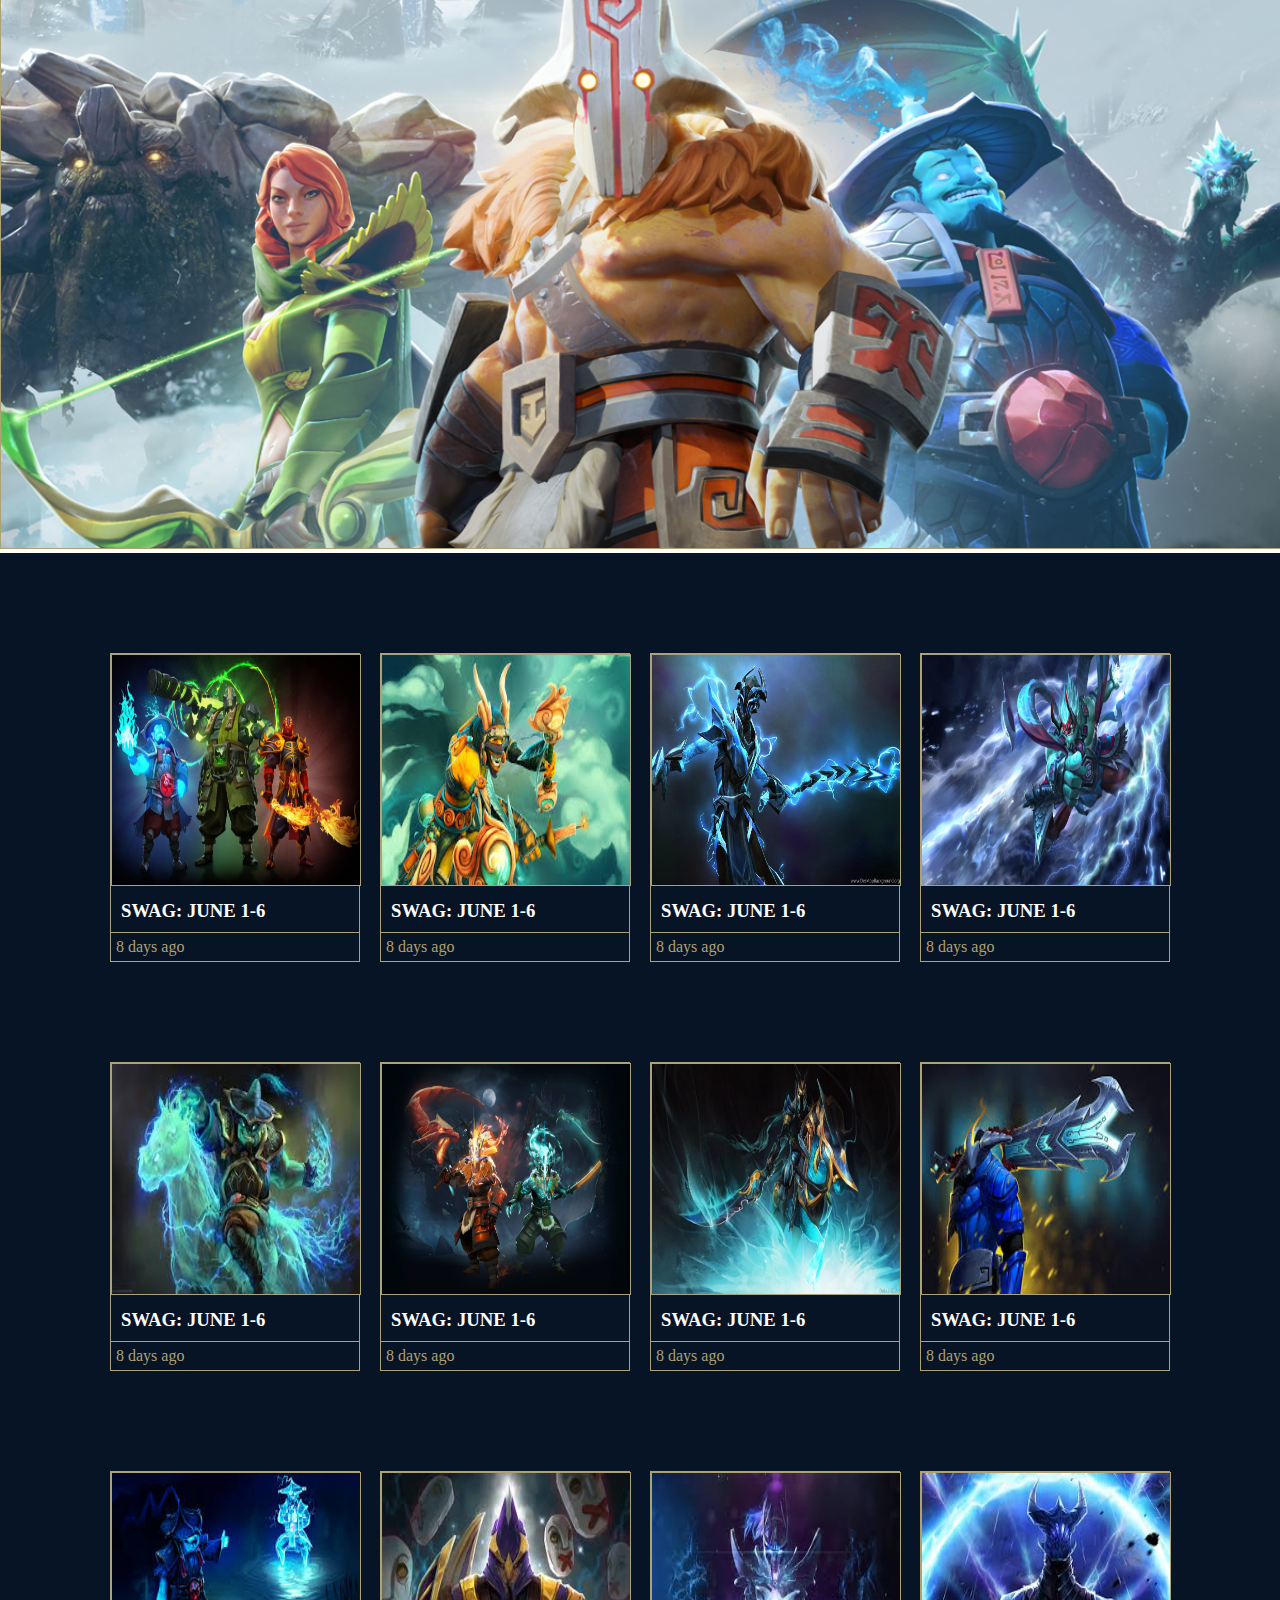
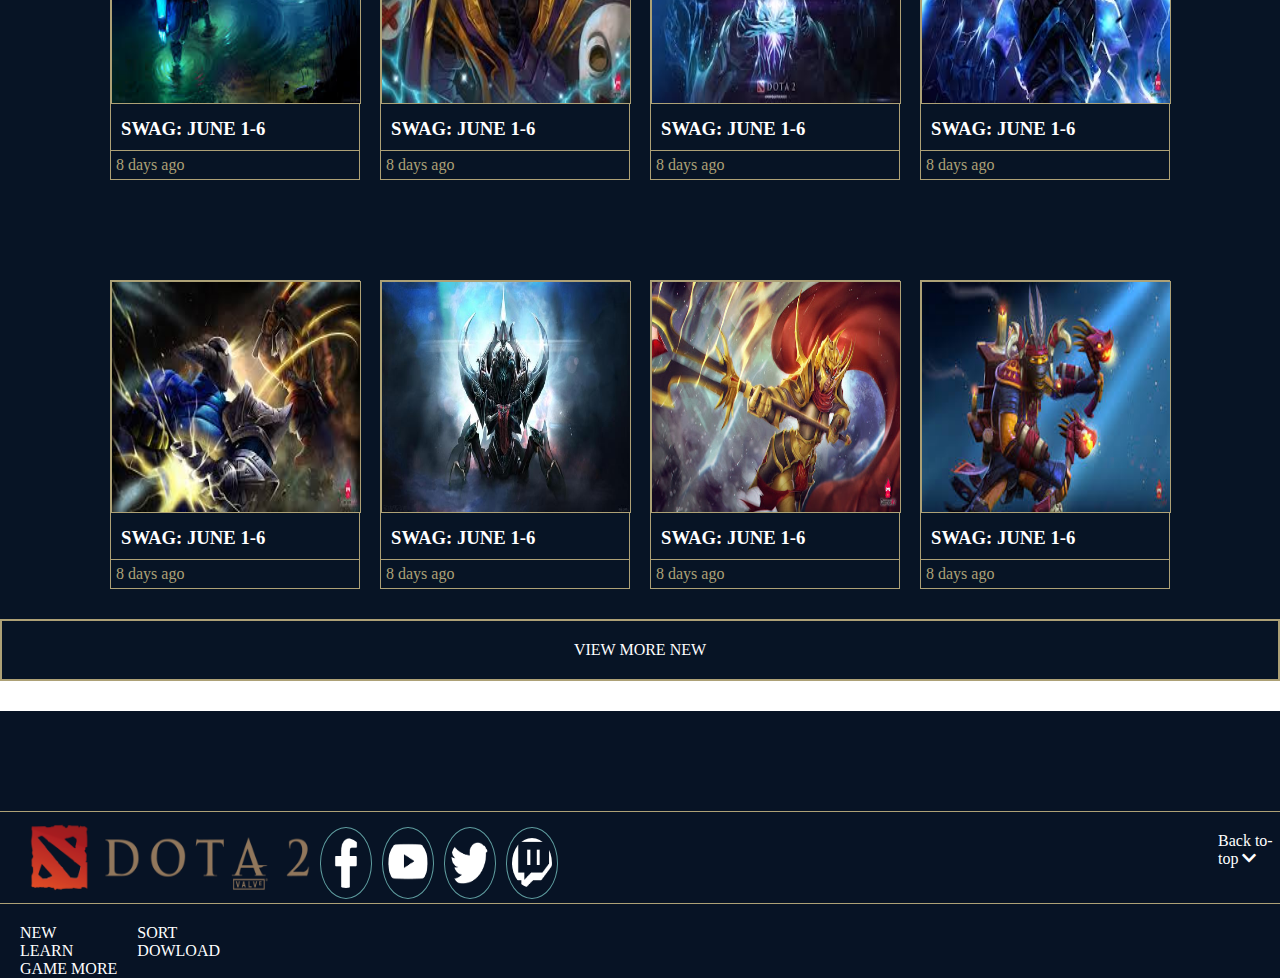
<file: news.html>
<!DOCTYPE html>
<html lang="en">

<head>
  <meta charset="UTF-8">
  <meta name="viewport" content="width=device-width, initial-scale=1.0">
  <title>Assignment</title>
  <link rel="stylesheet" href="https://stackpath.bootstrapcdn.com/bootstrap/4.5.0/css/bootstrap.min.css"
    integrity="sha384-9aIt2nRpC12Uk9gS9baDl411NQApFmC26EwAOH8WgZl5MYYxFfc+NcPb1dKGj7Sk" crossorigin="anonymous">
  <link rel="stylesheet" href="fontawesome-free-5.13.0-web/css/all.css">
  <link rel="stylesheet" href="css/style.css">
  <link rel="stylesheet" href="css/news.css">

</head>

<body>
  <div class="container-fluid-md">
    <header>
      <nav>
        <ul>
          <img src="image/home/logodota2.png" alt="" class="img_logo">
          <li><a href="home.html">HOME</a></li>
          <li><a href="news.html">NEWS</a></li>
          <li><a href="learn.html">LEARN</a></li>
          <li><a href="gamemodes.html">GAME MODES</a></li>
          <li><a href="dowload.html">DOWLOAD</a></li>
        </ul>
      </nav>
    </header>
    <!-- kết thúc header -->
    <section>
      <div id="carouselExampleCaptions" class="carousel slide" data-ride="carousel">
        <ol class="carousel-indicators">
          <li data-target="#carouselExampleCaptions" data-slide-to="0" class="active"></li>
          <li data-target="#carouselExampleCaptions" data-slide-to="1"></li>
          <li data-target="#carouselExampleCaptions" data-slide-to="2"></li>
        </ol>
        <div class="carousel-inner">
          <div class="carousel-item active">
            <img src="./image/home/1.png" class="d-block w-100 bb" alt="...">
            <div class="carousel-caption d-none d-md-block">
            </div>
          </div>
          <div class="carousel-item">
            <img src="./image/home/1.png" class="d-block w-100" alt="...">
            <div class="carousel-caption d-none d-md-block">
            </div>
          </div>
          <div class="carousel-item">
            <img src="./image/home/1.png" class="d-block w-100" alt="...">
            <div class="carousel-caption d-none d-md-block">
            </div>
          </div>
        </div>
        <a class="carousel-control-prev" href="#carouselExampleCaptions" role="button" data-slide="prev">
          <span class="carousel-control-prev-icon" aria-hidden="true"></span>
          <span class="sr-only">Previous</span>
        </a>
        <a class="carousel-control-next" href="#carouselExampleCaptions" role="button" data-slide="next">
          <span class="carousel-control-next-icon" aria-hidden="true"></span>
          <span class="sr-only">Next</span>
        </a>
      </div>

    </section>
    <!-- kết thúc slide-show -->

    <!-- bắt đầu trang news -->
    <section class="news" >
        <div class="row flex">
            <div class="box">
                <img src="image/news/1.jpg" alt="">
                <h3>SWAG: JUNE 1-6</h3>
                <div class="new_text">
                    <p>8 days ago</p>
                </div>
            </div>
            <div class="box">
                <img src="image/news/2.jpg" alt="">
                <h3>SWAG: JUNE 1-6</h3>
                <div class="new_text">
                    <p>8 days ago</p>
                </div>
            </div>
            <div class="box">
                <img src="image/news/3.jpg" alt="">
                <h3>SWAG: JUNE 1-6</h3>
                <div class="new_text">
                    <p>8 days ago</p>
                </div>
            </div>
            <div class="box">
                <img src="image/news/4.jpg" alt="">
                <h3>SWAG: JUNE 1-6</h3>
                <div class="new_text">
                    <p>8 days ago</p>
                </div>
            </div>
        </div>
        <div class="row flex">
          <div class="box">
              <img src="image/news/5.jpg" alt="">
              <h3>SWAG: JUNE 1-6</h3>
              <div class="new_text">
                  <p>8 days ago</p>
              </div>
          </div>
          <div class="box">
              <img src="image/news/6.jpg" alt="">
              <h3>SWAG: JUNE 1-6</h3>
              <div class="new_text">
                  <p>8 days ago</p>
              </div>
          </div>
          <div class="box">
              <img src="image/news/7.jpg" alt="">
              <h3>SWAG: JUNE 1-6</h3>
              <div class="new_text">
                  <p>8 days ago</p>
              </div>
          </div>
          <div class="box">
              <img src="image/news/8.jpg" alt="">
              <h3>SWAG: JUNE 1-6</h3>
              <div class="new_text">
                  <p>8 days ago</p>
              </div>
          </div>
      </div>
      <div class="row flex">
        <div class="box">
            <img src="image/news/9.jpg" alt="">
            <h3>SWAG: JUNE 1-6</h3>
            <div class="new_text">
                <p>8 days ago</p>
            </div>
        </div>
        <div class="box">
            <img src="image/news/10.jpg" alt="">
            <h3>SWAG: JUNE 1-6</h3>
            <div class="new_text">
                <p>8 days ago</p>
            </div>
        </div>
        <div class="box">
            <img src="image/news/11.jpg" alt="">
            <h3>SWAG: JUNE 1-6</h3>
            <div class="new_text">
                <p>8 days ago</p>
            </div>
        </div>
        <div class="box">
            <img src="image/news/12.jpg" alt="">
            <h3>SWAG: JUNE 1-6</h3>
            <div class="new_text">
                <p>8 days ago</p>
            </div>
        </div>
    </div>
    <div class="row flex">
      <div class="box">
          <img src="image/news/13.jpg" alt="">
          <h3>SWAG: JUNE 1-6</h3>
          <div class="new_text">
              <p>8 days ago</p>
          </div>
      </div>
      <div class="box">
          <img src="image/news/14.jpg" alt="">
          <h3>SWAG: JUNE 1-6</h3>
          <div class="new_text">
              <p>8 days ago</p>
          </div>
      </div>
      <div class="box">
          <img src="image/news/15.jpg" alt="">
          <h3>SWAG: JUNE 1-6</h3>
          <div class="new_text">
              <p>8 days ago</p>
          </div>
      </div>
      <div class="box">
          <img src="image/news/16.jpg" alt="">
          <h3>SWAG: JUNE 1-6</h3>
          <div class="new_text">
              <p>8 days ago</p>
          </div>
      </div>
  </div>
  <div class="article-button">
    <div class="btn">
      <a href="#" class="btn__link">VIEW MORE NEW</a>
    </div>

  </div>
        
    </section>

    <!-- bắt đầu footer -->
    <footer>
      <nav>
        <ul>
          <img src="image/home/logodota2.png" alt="" class="img__btn btn-footer">
          <li><a href="#"><img src="image/home/facebook.png" alt="" class="img__btn btn-footer2 "></a></li>
          <li><a href="#"><img src="image/home/youtube.png" alt="" class="img__btn btn-footer2"></a></li>
          <li><a href="#"><img src="image/home/twiter.png" alt="" class="img__btn btn-footer2"></a></li>
          <li><a href="#"><img src="image/home/twitch.png" alt="" class="img__btn btn-footer2"></a></li>
        </ul>
        <section class="back-to-top">
          <div class="back-to-top-text">
            Back to-top
            <i class="fas fa-chevron-down border ml-1 mt-1 p-1"></i>
          </div>

        </section>
      </nav>

      <section class="menu-footer flex">
        <ul class="item__list">
          <li><a href=""  class="list__item">NEW</a></li>
          <li><a href=""  class="list__item">LEARN</a></li>
          <li><a href=""  class="list__item">GAME MORE</a></li>
        </ul>
        <ul class="item__list">
          <li><a href="" class="list__item">SORT</a></li>
          <li><a href="" class="list__item">DOWLOAD</a></li>
        </ul>
      </section>

    </footer>
    <!-- kết thúc footer -->


  </div>
  <!-- kết thúc container -->
  <script src="https://code.jquery.com/jquery-3.5.1.slim.min.js"
    integrity="sha384-DfXdz2htPH0lsSSs5nCTpuj/zy4C+OGpamoFVy38MVBnE+IbbVYUew+OrCXaRkfj"
    crossorigin="anonymous"></script>
  <script src="https://cdn.jsdelivr.net/npm/popper.js@1.16.0/dist/umd/popper.min.js"
    integrity="sha384-Q6E9RHvbIyZFJoft+2mJbHaEWldlvI9IOYy5n3zV9zzTtmI3UksdQRVvoxMfooAo"
    crossorigin="anonymous"></script>
  <script src="https://stackpath.bootstrapcdn.com/bootstrap/4.5.0/js/bootstrap.min.js"
    integrity="sha384-OgVRvuATP1z7JjHLkuOU7Xw704+h835Lr+6QL9UvYjZE3Ipu6Tp75j7Bh/kR0JKI"
    crossorigin="anonymous"></script>
</body>

</html>
</file>
<file: css/style.css>
*{
  padding: 0;
  margin: 0;
}
:root{
  --bg-black: #FFFBFB;
  --border:#ADA176;
  --bg-2:#071325;
  --font-primary:Roboto;
  --color-white:#fff;
  --font-size-1:20px;
  --font-size-2:30px;

}
body {
  font-family: var(--font-primary);
}
img{
  width: 100%;
  border: 1px solid var(--border);
}
.img_logo{
  width: 150px;

}
a{
  text-decoration: none;
}
a:hover{
  text-decoration: none;
}

.img__btn {
  border: none;
}
.btn-primary {
  background-color: #375896;
}

.btn-danger{
  background-color: #CF1F1F;
}
.btn__info {
  background-color:  #00ACEE;
}
.btn-purple {
  background-color: #6642A6;
}
.btn-secondary{
  background-color: #0045B4;
}
.btn-success{
  background-color: #107C0F;
}

.flex{
  display: flex;
}
header nav {
    background-color: var(--bg-2);
  }
  header nav ul {
    margin-bottom: 0;
  }
  header nav ul img {
    border: none;
  }
  header nav ul li {
    display: inline-block;
    list-style: none;
    padding: 20px;
  }
  header nav ul li a {
    color: white;
  }
  header nav ul li:hover {
    background-color: #3D4A58;
  }
  header nav ul li:hover a {
    background-color: #3D4A58;
    color: white;
  }
  
  section .bb {
    border-bottom: 3px solid #ADA176;
  }
  
  article.article {
    margin-top: 0;
    background-color: #1b1a16;
  }
  article.article .line1 {
    display: flex;
    justify-content: space-around;
  }
  article.article .line1 hr {
    width: 300px !important;
    padding-right: 50px;
    border: 1px solid #ADA176;
  }
  article.article .line1 span {
    color: white;
    margin: 40px 0;
  }
  
  .content2 {
    display: flex;
  }
  .content2 .content1-left {
    flex: 1;
  }
  .content2 .content1-left a {
    margin-bottom: 30px;
  }
  .content2 .content1-left .left1 {
    display: flex;
    flex: 1;
    margin-bottom: 20px;
  }
  .content2 .content1-left .left1 .left-item {
    flex: 1;
    margin: 0 10px 10px;
    border: 1px solid #ADA176;
  }
  .content2 .content1-left .left1 .left-item .img__content2 {
    height: 300px;
  }
  .content2 .content1-left .left1 .left-item .img__content1 {
    height: 200px;
  }
  .content2 .content1-left .left1 .left-item .left-item-text1 {
    margin-top: 20px;
    border-top: 1px solid #ADA176;
    text-align: center;
  }
  .content2 .content1-left .left1 .left-item .left-item-text1 a {
    font-style: normal;
    font-weight: normal;
    font-size: 20px;
    line-height: 23px;
    color: #FFFFFF;
  }
  .content2 .content1-right {
    flex: 1;
  }
  .content2 .content1-right .right {
    width: 100%;
    border: 1px solid #ADA176;
  }
  .content2 .content1-right .right img {
    height: 540px;
  }
  .content2 .content1-right .right .left-item-text1 {
    margin: 29px 31px;
    border: 1px solid #ADA176;
    padding: 40px;
    text-align: center;
  }
  .content2 .content1-right .right .left-item-text1 a {
    font-style: normal;
    font-weight: normal;
    font-size: 20px;
    line-height: 23px;
    color: #FFFFFF;
  }
  
  .article-button {
    text-align: center;
  }
  .article-button .btn {
    margin: 30px auto;
    padding: 20px 30px;
    border: 2px solid #ADA176;
  }
  .article-button .btn .btn__link {
    color: white;
  }
  .article-button :hover {
    background-color: #3D4A58;
  }
  
  .section2 {
    margin-top: 20px;
    border-top: 1px solid #ADA176;
  }
  .section2 .flex {
    display: flex;
    margin: 0 -20px;
  }
  .section2 .flex .box {
    flex: 1;
    display: flex;
    flex-direction: column;
    margin: 0 20px;
  }
  .section2 .flex .box .img__box {
    width: 321px;
    height: 300px;
  }
  .section2 .flex .box .btn {
    flex: 1;
  }
  .section2 .flex .box .btn .img__btn {
    width: 43px;
  }
  .section2 .flex .box .btn-cuoi {
    background-color: #6A6347;
  }
  .section2 .flex .box .btn-cuoi .btn_link {
    color: white;
  }
  
  .section2 .flex {
    display: flex;
  }
  .section2 .flex .box-top {
    border: 1px solid #ADA176;
    display: flex;
    flex-direction: row;
  }
  .section2 .flex .box-top .btn-left {
    flex: 1;
    margin-top: 130px;
  }
  .section2 .flex .box-top .box-right {
    flex: 5;
  }
  .section2 .flex .box__bottom {
    margin: 0 300px;
    margin-top: 50px;
    margin-bottom: 100px;
  }
  
  footer {
    background-color: #071325;
  }
  footer nav {
    padding-left: 20px;
    display: flex;
    border-top: 1px solid #ADA176;
    border-bottom: 1px solid #ADA176;
  }
  footer nav ul {
    display: flex;
    flex-direction: row;
    margin-right: 400px;
    margin-bottom: 0;
  }
  footer nav ul .btn-footer {
    width: 300px;
  }
  footer nav ul li {
    list-style: none;
    margin-top: 15px;
    margin-right: 10px;
  }
  footer nav ul li .btn-footer2 {
    width: 40px;
    height: 50px;
    padding: 10px 5px;
    border: 1px solid cadetblue;
    border-radius: 50%;
  }
  footer nav .back-to-top {
    padding-top: 20px;
    padding-left: 250px;
    color: #FFFFFF;
  }
  footer nav .back-to-top i {
    border-radius: 50%;
  }
  footer .item__list {
    padding-top: 20px;
    padding-left: 20px;
    list-style: none;
  }
  footer .item__list .list__item {
    color: white;
  }
  .mastar{
    font-size: 30px;
  }
  .abc{
    margin-left: 200;
  }
  .ccc{
    padding: 0 250px;
  }
  /*# sourceMappingURL=style.css.map */
</file>
<file: css/dowload.css>
*{
    padding: 0;
    margin: 0;
}
.container-fluid{
    background-color: #282723;
    margin: auto;
}
nav{
   background-color: #05111E;

}

nav ul{
    margin-bottom: 0;
    display: flex;
}
nav ul li{
    list-style: none;
    padding:0 20px;
    line-height: 63px;
}
.img_logo{
    width: 150px;
    height: 40px;
    padding-top: 10px;
 
}
nav ul li a{
    color: white;
    text-decoration: none;
}
nav ul li:hover{
    background-color: #3D4A58;
}
nav ul li a:hover{
    background-color: #3D4A58;
    color: white;
    text-decoration: none;
}
h1{
    color:  #ADA176;
    text-align: center;
    margin-top: 100px;
}
.content2{
    text-align: center;
    margin: 0 750px;
}
.box1{
    border: 1px solid #ADA176;
    width: 400px;
    height: 100px;
    background-color: #2E2E2D;
    margin-top: 100px;
    display: flex;
}
.box1 .image_dowload{
    padding: 5px 5px 0 80px;
}
.box1 .text_dowload{
    padding: 35px 0;
    font-size: 30px;
}
.content2 .box1 img{
    width: 35px;
    padding-top: 30px;
}
.box2{
    border: 1px solid #ADA176;
    width: 400px;
    height: 100px;
    background-color: #434241;
    margin-top: 50px;
    display: flex;
}
.content2 .box2 img{
    width: 40px;
    padding-top: 30px;
}
.box2 .image_dowload{
    padding: 5px 5px 0 130px;
}
.box2 .text_dowload{
    padding: 35px 0;
    font-size: 30px;
}
.box3{
    border: 1px solid #ADA176;
    width: 400px;
    height: 100px;
    background-color: #187916;
    margin-top: 50px;
    display: flex;
}
.box3 .image_dowload{
    padding: 5px 5px 0 120px;
}
.box3 .text_dowload{
    padding: 35px 0;
    font-size: 30px;
}
.content2 .box3 img{
    width: 30px;
    padding-top: 30px;
}
.box4{
    border: 1px solid #ADA176;
    width: 400px;
    height: 100px;
    background-color: #0A3A8A;
    margin-top: 50px;
    display: flex;
}
.box4 .image_dowload{
    padding: 0px 5px 0 90px;
}
.box4 .text_dowload{
    padding: 35px 0;
    font-size: 30px;
}
.content2 .box4 img{
    width: 45px;
    padding-top: 30px;
}
.box5{
    border: 1px solid #ADA176;
    width: 400px;
    height: 100px;
    background-color: #C80917;
    margin-top: 50px;
    display: flex;
}
.box5 .image_dowload{
    padding: 5px 5px 0 130px;
}
.box5 .text_dowload{
    padding: 35px 0;
    font-size: 30px;
}
.content2 .box5 img{
    width: 30px;
    padding-top: 30px;
}
article .content2 a{
    color: white;
    text-decoration: none;
}
.span_name{
    color: white;
    font-size: 20px;
    padding: 50px 0;
}
hr{
    width: 280px;
    margin: 60px 0;
    border: 1px solid #ADA176;
}
article h1{
    font-size: 50px;
}
footer {
    background-color: #071325;
    margin-top: 100px;
  }
  footer nav {
    padding-left: 20px;
    display: flex;
    border-top: 1px solid #ADA176;
    border-bottom: 1px solid #ADA176;
  }
  footer nav ul {
    display: flex;
    flex-direction: row;
    margin-right: 400px;
    margin-bottom: 0;
  }
  footer nav ul .btn-footer {
    width: 300px;
  }
  footer nav ul li {
    list-style: none;
    margin-top: 15px;
    margin-right: 10px;
  }
  footer nav ul li .btn-footer2 {
    width: 40px;
    height: 50px;
    padding: 10px 5px;
    border: 1px solid cadetblue;
    border-radius: 50%;
  }
  footer nav .back-to-top {
    padding-top: 20px;
    padding-left: 250px;
    color: #FFFFFF;
  }
  footer nav .back-to-top i {
    border-radius: 50%;
  }
  footer .item__list {
    padding-top: 20px;
    padding-left: 20px;
    list-style: none;
  }
  footer .item__list .list__item {
    color: white;
  }
  .flex{
    display: flex;
  }
  a{
    text-decoration: none;
    line-height: 30px;
  }
  a:hover{
    text-decoration: none;
  }
</file>
<file: css/gamemodes.css>
*{
    padding: 0;
    margin: 0;
}
.container-fluid{
    background-color: #071325;
    margin: auto;
}
nav{
   background-color: #05111E;
}
nav ul{
    margin-bottom: 0;
    display: flex;
}
nav ul li{
    list-style: none;
    padding:0 20px;
    line-height: 63px;
    
}
.img_logo{
  width: 150px;
  height: 40px;
  padding-top: 10px;
}
nav ul li a{
    color: white;
    text-decoration: none;
}
nav ul li:hover{
    background-color: #3D4A58;
}
nav ul li a:hover{
    background-color: #3D4A58;
    color: white;
    text-decoration: none;
}
.span_name{
    color: white;
    font-size: 30px;
    padding: 50px 0;
}
hr{
    width: 400px;
    margin: 70px 0;
    border: 1px solid #ADA176;
}
article .content2 a{
    color: white;
    text-decoration: none;
    font-size: 35px;
}
.content2{
    text-align: center;
    margin: 0 410px;
}
.box1{
    border: 1px solid #ADA176;
    width: 1080px;
    height: 200px;
    margin-top: 30px;
    background-image: url(../image/gamemodes/1.jpg);
    background-position: center;
    background-repeat: no-repeat;
    background-size: 100%;
}
.box1 .link .logo{
    width: 30%;
    height: 100%;
}
.link a{
    height: 100%;
    line-height: 200px;  
}
.box1 .link .logo img{
    width:200px;
    height: 100%;
}
.box1 .link{
    width: 100%;
    text-align: left;
    height: 100%;
    display: grid;
    grid-template-columns: 1fr 1fr;
}

.box2{
    background-image: url(../image/gamemodes/2.jpg);
}
.box3{
    background-image: url(../image/gamemodes/3.jpg);
}
.box4{
    background-image: url(../image/gamemodes/4.jpg);
}
.box5{
    background-image: url(../image/gamemodes/5.jpg);
  
}
.box6{
    background-image: url(../image/gamemodes/6.jpg);
 
}
footer {
    background-color: #071325;
  }
  footer nav {
    padding-left: 20px;
    display: flex;
    border-top: 1px solid #ADA176;
    border-bottom: 1px solid #ADA176;
  }
  footer nav ul {
    display: flex;
    flex-direction: row;
    margin-right: 400px;
    margin-bottom: 0;
  }
  footer nav ul .btn-footer {
    width: 300px;
  }
  footer nav ul li {
    list-style: none;
    margin-top: 15px;
    margin-right: 10px;
  }
  footer nav ul li .btn-footer2 {
    width: 40px;
    height: 50px;
    padding: 10px 5px;
    border: 1px solid cadetblue;
    border-radius: 50%;
  }
  footer nav .back-to-top {
    padding-top: 20px;
    padding-left: 250px;
    color: #FFFFFF;
  }
  footer nav .back-to-top i {
    border-radius: 50%;
  }
  footer .item__list {
    padding-top: 20px;
    padding-left: 20px;
    list-style: none;
  }
  footer .item__list .list__item {
    color: white;
  }
  .flex{
    display: flex;
  }
  a{
    text-decoration: none;
    line-height: 30px;
  }
  a:hover{
    text-decoration: none;
  }
</file>
<file: css/learn.css>
*{
    padding: 0;
    margin: 0;
}
.container-fluid{
    background-color: #071325;
    margin: auto;
}
nav{
   background-color: #05111E;
}
nav ul{
    margin-bottom: 0;
    display: flex;
}
nav ul li{
    
    list-style: none;
    padding:0 20px;
    line-height: 63px;
}
.img_logo{
  width: 150px;
  height: 40px;
  padding-top: 10px;
}
nav ul li a{
    color: white;
    text-decoration: none;
}
nav ul li:hover{
    background-color: #3D4A58;
}
nav ul li a:hover{
    background-color: #3D4A58;
    color: white;
    text-decoration: none;
}
.nav2{
    background-color: #463C2D;
    text-align: center;
}
.nav2 ul li{
    display:inline-block;
    list-style: none;
    padding: 20px 74px;
    text-align: center;
}
.nav2 ul li:hover{
    background-color: #61533D;
}
.nav2 ul li a:hover{
    background-color: #61533D;
    color: white;
    text-decoration: none;
    display: block;
}
.nav2 ul li a{
    font-size: 30px;
}
.box1{
    height: 700px;
    background-image: url(../image/learn/1.jpg);
    border-bottom: 20px solid #ADA176;
    background-size: 100%;
}
.box_box1{
    width: 500px;
    margin-left: 1100px;
    padding-top: 100px;
}
h1{
    color: #ADA176;
    font-size: 35px;
    margin-bottom: 30px;
}
hr{
    border: 1px solid #ADA176;
    margin-bottom: 50px;
}
p{
    color: white;
    font-size: 20px;
}
.box2{
    background-image: url(../image/learn/2.jpg);
    height: 500px;
}
.box3{
    background-image: url(../image/learn/3.jpg);
    height: 400px;
}
.box4{
    background-image: url(../image/learn/4.jpg);
    height: 400px;
}
.box5{
    background-image: url(../image/learn/5.jpg);
    height: 400px;
    border-bottom: none;
}
.box_box2{
    margin-left: 100px;
    padding-top: 100px;
}
.box_box4{
    margin-left: 100px;
    padding-top: 100px;
}
footer {
    background-color: #071325;
  }
  footer nav {
    padding-left: 20px;
    display: flex;
    border-top: 1px solid #ADA176;
    border-bottom: 1px solid #ADA176;
  }
  footer nav ul {
    display: flex;
    flex-direction: row;
    margin-right: 400px;
    margin-bottom: 0;
  }
  footer nav ul .btn-footer {
    width: 300px;
  }
  footer nav ul li {
    list-style: none;
    margin-top: 15px;
    margin-right: 10px;
  }
  footer nav ul li .btn-footer2 {
    width: 40px;
    height: 50px;
    padding: 10px 5px;
    border: 1px solid cadetblue;
    border-radius: 50%;
  }
  footer nav .back-to-top {
    padding-top: 20px;
    padding-left: 250px;
    color: #FFFFFF;
  }
  footer nav .back-to-top i {
    border-radius: 50%;
  }
  footer .item__list {
    padding-top: 20px;
    padding-left: 20px;
    list-style: none;
  }
  footer .item__list .list__item {
    color: white;
  }
  .flex{
    display: flex;
  }
  a{
    text-decoration: none;
    line-height: 30px;
  }
  a:hover{
    text-decoration: none;
  }
</file>
<file: css/news.css>
.news{
    background-color: #071425;
}
.row{
    display: flex;
    margin: 0px 100px;
    padding-top: 100px;
}
.box{
    flex: 1;
    margin: 0 10px;
    border: 1px solid #ADA176;
}
.box img{
    height: 230px;
}
h3{
    color: white;
    border-bottom: 1px solid #ADA176;
    padding: 10px;
}
p{
    color: #ADA176;
    padding: 5px;
}
footer{
    padding-top: 100px;
}
</file>
